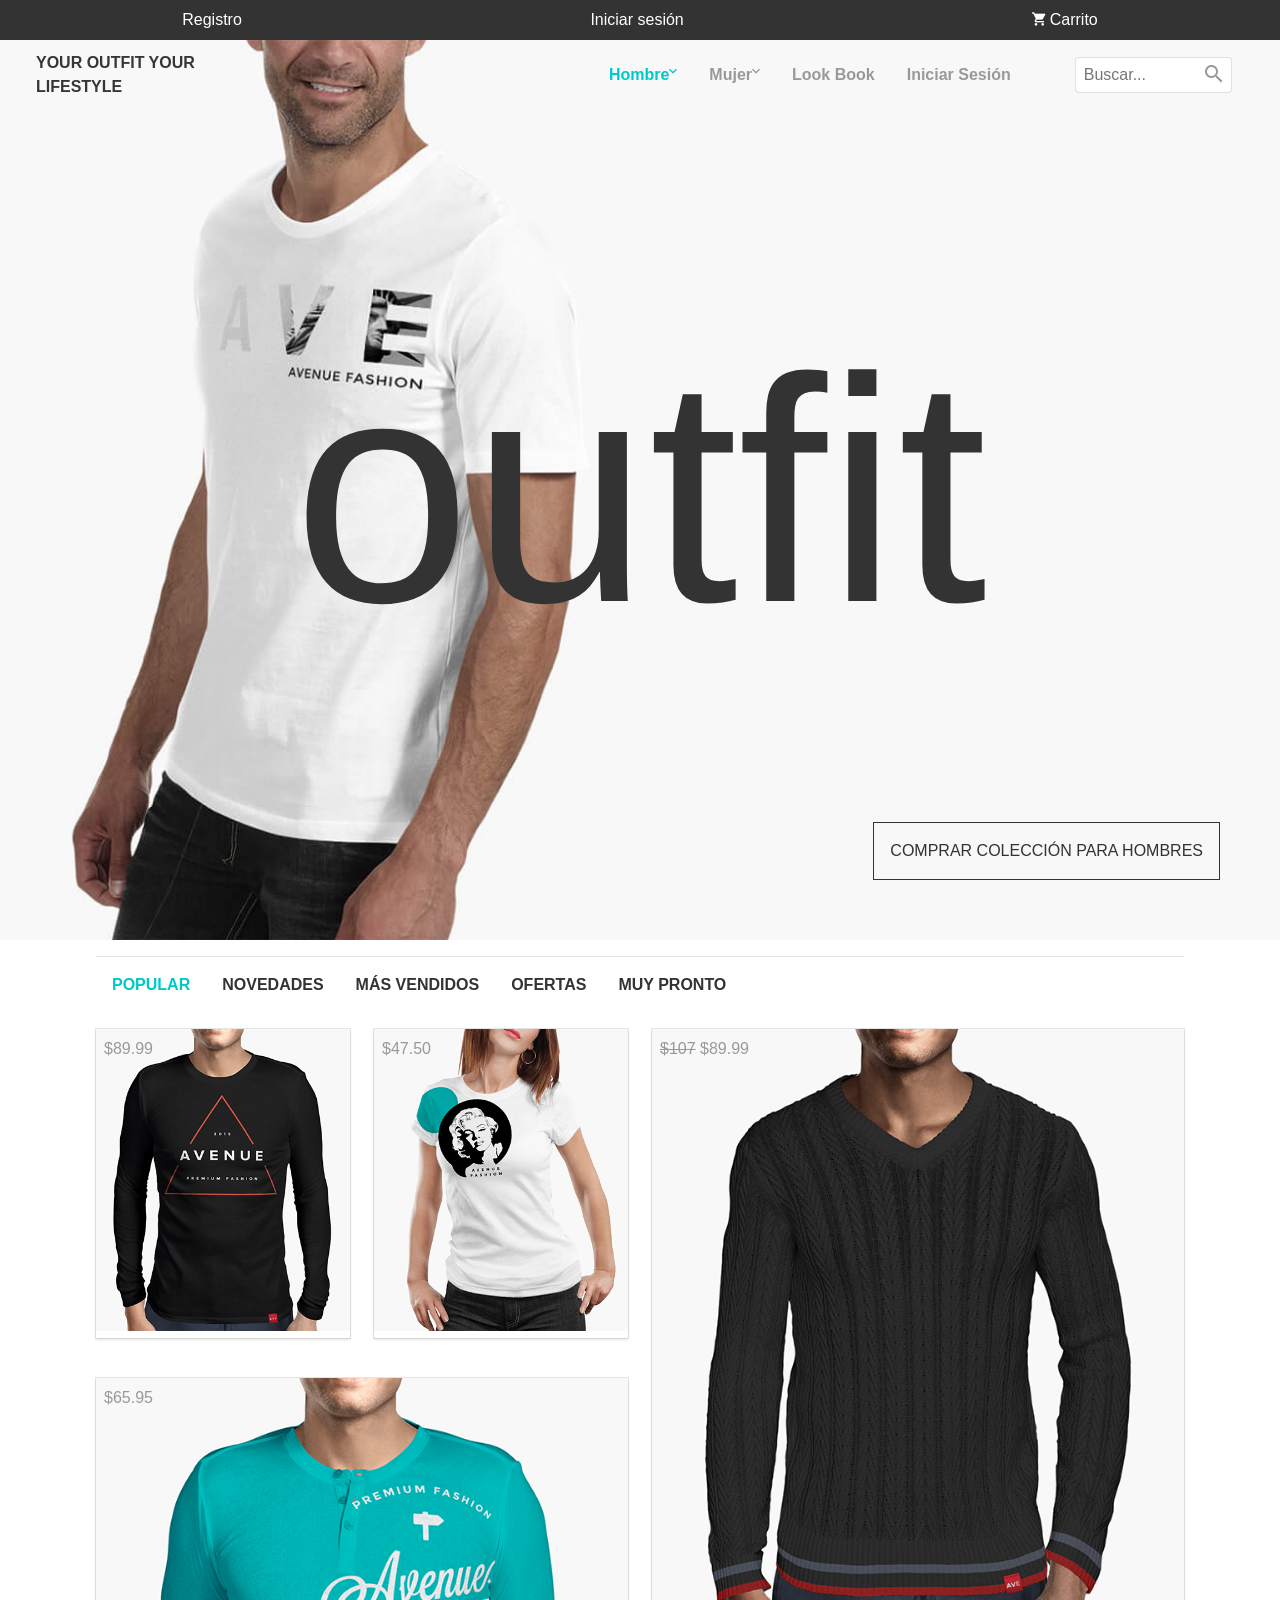
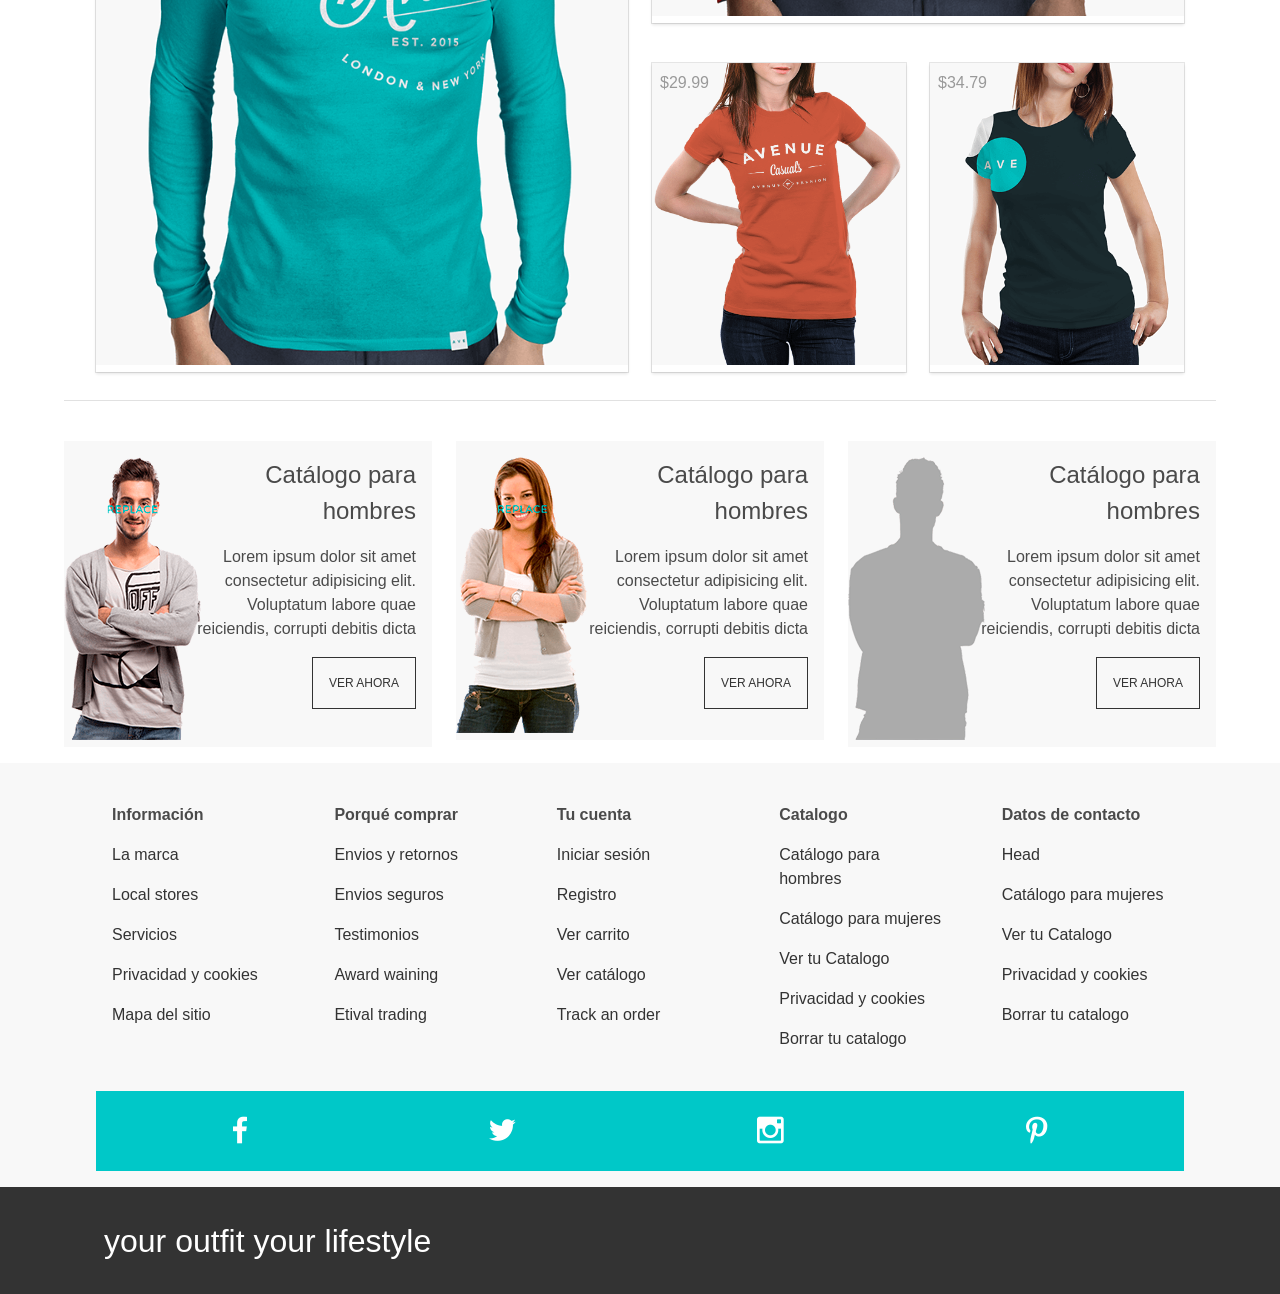
<file: shirtStore-master/index.html>
<!DOCTYPE html>
<html lang="en">

<head>
    <meta charset="UTF-8">
    <meta name="viewport" content="width=device-width, initial-scale=1.0">
    <meta http-equiv="X-UA-Compatible" content="ie=edge">
    <link rel="stylesheet" href="css/bulma.min.css">
    <link rel="stylesheet" href="css/material-design-iconic-font.css">
    <link rel="stylesheet" href="css/styles.css">
    <title>Document</title>
</head>

<body>
    <!-- Barra de nyour outfit your lifestylegación -->
    <header>
        <nav class="navbar-top">
            <ul class="navbar-top-ul">
                <li class="navbar-top-item">
                    <a href="login.html" class="navbar-top-links">Registro</a>
                </li>
                <li class="navbar-top-item">
                    <a href="login.html" class="navbar-top-links">Iniciar sesión</a>
                </li>
                <li class="navbar-top-item">
                    <a href="#" class="navbar-top-links">
                        <i class="zmdi zmdi-shopping-cart"></i> Carrito
                        <!-- <i class="zmdi zmdi-chevron-down"></i> -->
                    </a>
                </li>
            </ul>
        </nav>
        <nav class="navbar">
            <header class="nabvar-mobile is-size-5-mobile">
                <a class="navbar-mobile-link has-text-white" href="#" id="btn-mobile"><i class="zmdi zmdi-menu"></i></a>
                <a class="navbar-mobile-link has-text-white" href="index.html">your outfit your lifestyle</a>
                <a class="navbar-mobile-link has-text-white" href="#"><i class="zmdi zmdi-shopping-cart"></i> Vacio</a>
            </header>
            <nav class="nav-menu" id="mySidenav">
                <form class="form-group " action="#">
                    <div class="form-group-container">
                        <span class="form-group-icon"><i class="zmdi zmdi-search"></i></span>
                        <input type="text" class="form-group-input" placeholder="Buscar...">
                    </div>
                </form>

                <a class="is-hidden-mobile brand is-uppercase has-text-weight-bold has-text-dark" href="index.html">your outfit your lifestyle</a>
                <ul class="nav-menu-ul">
                    <li class="nav-menu-item" id="men">
                        <a class="nav-menu-link link-submenu active" href="#">Hombre <i
                                class="zmdi zmdi-chevron-down"></i></a>
                        <div class="container-sub-menu">
                            <ul class="sub-menu-ul">
                                <li class="nav-menu-item ">
                                    <a class="nav-menu-link" href="#">
                                        <strong>Casual</strong>
                                        <i class="zmdi zmdi-chevron-down "></i>
                                    </a>
                                    <ul class="sub-menu-ul">
                                        <li class="nav-menu-item"><a class="nav-menu-link" href="#">Chaquetas</a></li>
                                        <li class="nav-menu-item"><a class="nav-menu-link" href="#">Camisas Polo</a>
                                        </li>
                                        <li class="nav-menu-item"><a class="nav-menu-link" href="#">Pantalones</a></li>
                                        <li class="nav-menu-item"><a class="nav-menu-link" href="#">Camisetas</a></li>
                                    </ul>
                                </li>
                            </ul>
                            <ul class="sub-menu-ul">
                                <li class="nav-menu-item"><a class="nav-menu-link" href="#">
                                        <strong>Formal</strong>
                                        <i class="zmdi zmdi-chevron-down "></i>
                                    </a>
                                    <ul class="sub-menu-ul">
                                        <li class="nav-menu-item"><a class="nav-menu-link" href="#">Chaquetas</a></li>
                                        <li class="nav-menu-item"><a class="nav-menu-link" href="#">Camisetas</a></li>
                                        <li class="nav-menu-item"><a class="nav-menu-link" href="#">Trajes</a></li>
                                        <li class="nav-menu-item"><a class="nav-menu-link" href="#">Pantalones</a></li>
                                    </ul>
                                </li>
                            </ul>
                            <div class="ads is-hidden-touch">
                                <h1 class="ads-h1">Ofertas de Verano</h1>
                                <h2 class="ads-h2">Desde el 50% de descuento</h2>
                            </div>
                        </div>
                    </li>
                    <li class="nav-menu-item" id="women">
                        <a href="#" class="nav-menu-link link-submenu">Mujer <i class="zmdi zmdi-chevron-down"></i> </a>
                        <div class="container-sub-menu"> 

                            <ul class="sub-menu-ul">
                                <li class="nav-menu-item ">
                                    <a class="nav-menu-link" href="#">
                                        <strong>Casual</strong>
                                        <i class="zmdi zmdi-chevron-down "></i>
                                    </a>
                                    <ul class="sub-menu-ul">
                                        <li class="nav-menu-item"><a class="nav-menu-link" href="#">Chaquetas</a></li>
                                        <li class="nav-menu-item"><a class="nav-menu-link" href="#">Camisas Polo</a>
                                        </li>
                                        <li class="nav-menu-item"><a class="nav-menu-link" href="#">Pantalones</a></li>
                                        <li class="nav-menu-item"><a class="nav-menu-link" href="#">Camisetas</a></li>
                                    </ul>
                                </li>
                            </ul>
                            <ul class="sub-menu-ul">
                                <li class="nav-menu-item"><a class="nav-menu-link" href="#">
                                        <strong>Formal</strong>
                                        <i class="zmdi zmdi-chevron-down "></i>
                                    </a>
                                    <ul class="sub-menu-ul">
                                        <li class="nav-menu-item"><a class="nav-menu-link" href="#">Chaquetas</a></li>
                                        <li class="nav-menu-item"><a class="nav-menu-link" href="#">Camisetas</a></li>
                                        <li class="nav-menu-item"><a class="nav-menu-link" href="#">Trajes</a></li>
                                        <li class="nav-menu-item"><a class="nav-menu-link" href="#">Pantalones</a></li>
                                    </ul>
                                </li>
                            </ul>
                            <div class="ads is-hidden-touch">
                                <h1 class="ads-h1">Ofertas de Verano</h1>
                                <h2 class="ads-h2">Desde el 50% de descuento</h2>
                            </div>
                        </div> 
                    </li>
                    <li class="nav-menu-item"><a href="lookbook.html" class="nav-menu-link">Look Book</a></li>

                    <li class="nav-menu-item"><a href="login.html" class="nav-menu-link">Iniciar Sesión</a></li>
                </ul>
            </nav>
        </nav>
    </header>
    <!-- Banner -->
    <div class="banner banner-cover">
        <div class="banner-container ">
            <h2 class="title-cover"> outfit</h2>
            <a class="btn btn-default">Comprar colección para Hombres</a>
        </div>
    </div>

    <!-- Barra de nyour outfit your lifestylegacion secundaria -->
    <div class="container">
        <nav class="nav">
            <a class="nav-item active has-text-weight-semibold" href="#">Popular</a>
            <a class="nav-item has-text-weight-semibold" href="#">Novedades</a>
            <a class="nav-item has-text-weight-semibold" href="#">Más vendidos</a>
            <a class="nav-item has-text-weight-semibold" href="#">Ofertas</a>
            <a class="nav-item has-text-weight-semibold" href="#">Muy pronto</a>
        </nav>
    </div>
    <!-- Sección de fotografías -->
    <div class="container">
        <div class="columns is-multiline">
            <div class="column is-full-mobile">
                <div class="columns is-centered is-mobile is-multiline">
                    <!-- 1 Sección de fotografías -->
                    <div class="column is-half column-full">
                        <div class="card">
                            <span class="price">$89.99</span>
                            <img src="img/item-1.png" alt="">
                            <div class="card-info">
                                <h4 class="has-text-black has-text-centered has-text-weight-bold"> Women's Burnt Orenge
                                    Casual TEE $89.99 </h4>
                                <p class="has-text-centered">Classic casual t-shirt for women on the move.
                                    100%
                                    cotton.</p>
                                <div class="card-buttons">
                                    <a href="#" class="btn btn--mini-rounded"><i
                                            class="zmdi zmdi-shopping-cart"></i></a>
                                    <a href="#" class="btn btn--mini-rounded"><i
                                            class="zmdi zmdi-favorite-outline"></i></a>
                                    <a href="producto.html" class="btn btn--mini-rounded"><i
                                            class="zmdi zmdi-eye"></i></a>
                                </div>
                            </div>
                        </div>
                    </div>
                    <div class="column column-full is-half">
                        <div class="card">
                            <span class="price">$47.50</span>
                            <img src="img/item-2.png" alt="">
                            <div class="card-info">
                                <h4 class="has-text-black has-text-centered has-text-weight-bold"> Women's Burnt Orenge
                                    Casual TEE $47.50 </h4>
                                <p class="has-text-centered">Classic casual t-shirt for women on the move.
                                    100%
                                    cotton.</p>
                                <div class="card-buttons">
                                    <a href="#" class="btn btn--mini-rounded"><i
                                            class="zmdi zmdi-shopping-cart"></i></a>
                                    <a href="#" class="btn btn--mini-rounded"><i
                                            class="zmdi zmdi-favorite-outline"></i></a>
                                    <a href="producto.html" class="btn btn--mini-rounded"><i
                                            class="zmdi zmdi-eye"></i></a>
                                </div>
                            </div>
                        </div>
                    </div>

                    <div class="column is-full">
                        <div class="card">
                            <span class="price">$65.95</span>
                            
                                <img src="img/item-3.png" alt="">
                            <div class="card-info">
                                <h4 class="has-text-black has-text-centered has-text-weight-bold"> Women's Burnt Orenge
                                    Casual TEE $65.95 </h4>
                                <p class="has-text-centered">Classic casual t-shirt for women on the move.
                                    100%
                                    cotton.</p>
                                <div class="card-buttons">
                                    <a href="#" class="btn btn--mini-rounded"><i
                                            class="zmdi zmdi-shopping-cart"></i></a>
                                    <a href="#" class="btn btn--mini-rounded"><i
                                            class="zmdi zmdi-favorite-outline"></i></a>
                                    <a href="producto.html" class="btn btn--mini-rounded"><i
                                            class="zmdi zmdi-eye"></i></a>
                                </div>
                            </div>
                        </div>
                    </div>
                </div>
            </div>
            <!-- Segunda sección de fotografías -->
            <div class="column is-half is-full-mobile">
                <div class="columns is-mobile is-multiline">
                    <div class="column is-full">
                        <div class="card">
                            <span class="price"><strike>$107</strike> $89.99</span>
                                <img src="img/item-4.png" alt="">
                            <div class="card-info">
                                <h4 class="has-text-black has-text-centered has-text-weight-bold"> Women's Burnt Orenge
                                    Casual TEE $89.99 </h4>
                                <p class="has-text-centered">Classic casual t-shirt for women on the move.
                                    100%
                                    cotton.</p>
                                <div class="card-buttons">
                                    <a href="#" class="btn btn--mini-rounded"><i
                                            class="zmdi zmdi-shopping-cart"></i></a>
                                    <a href="#" class="btn btn--mini-rounded"><i
                                            class="zmdi zmdi-favorite-outline"></i></a>
                                    <a href="producto.html" class="btn btn--mini-rounded"><i
                                            class="zmdi zmdi-eye"></i></a>
                                </div>
                            </div>
                        </div>
                    </div>
                    <div class="column column-full is-half">
                        <div class="card">
                            <span class="price">$29.99</span>
                            <img src="img/item-5.png" alt="">
                            <div class="card-info">
                                <h4 class="has-text-black has-text-centered has-text-weight-bold"> Women's Burnt Orenge
                                    Casual TEE $29.99 </h4>
                                <p class="has-text-centered">Classic casual t-shirt for women on the move.
                                    100%
                                    cotton.</p>
                                <div class="card-buttons">
                                    <a href="#" class="btn btn--mini-rounded"><i
                                            class="zmdi zmdi-shopping-cart"></i></a>
                                    <a href="#" class="btn btn--mini-rounded"><i
                                            class="zmdi zmdi-favorite-outline"></i></a>
                                    <a href="producto.html" class="btn btn--mini-rounded"><i
                                            class="zmdi zmdi-eye"></i></a>
                                </div>
                            </div>
                        </div>
                    </div>
                    <div class="column column-full is-half">
                        <div class="card">
                            <span class="price">$34.79</span>
                            <img src="img/item-6.png" alt="">
                            <div class="card-info">
                                <h4 class="has-text-black has-text-centered has-text-weight-bold"> Women's Burnt Orenge
                                    Casual TEE $34.79 </h4>
                                <p class="has-text-centered">Classic casual t-shirt for women on the move.
                                    100%
                                    cotton.</p>
                                <div class="card-buttons">
                                    <a href="#" class="btn btn--mini-rounded"><i
                                            class="zmdi zmdi-shopping-cart"></i></a>
                                    <a href="#" class="btn btn--mini-rounded"><i
                                            class="zmdi zmdi-favorite-outline"></i></a>
                                    <a href="producto.html" class="btn btn--mini-rounded"><i
                                            class="zmdi zmdi-eye"></i></a>
                                </div>
                            </div>
                        </div>
                    </div>
                </div>
            </div>
        </div>
    </div>
    <div class="container container-full">
    <div class="columns is-centered is-multiline">
        <div class="column is-full">
            <div class="separator"></div>
        </div>
        <div class="column is-half-tablet is-one-third-desktop column-half">
            <div class="card card-second">
                <img class="card-second-image" src="img/lookbook-men.png" alt="">
                <div class="card-second-body --text-right">
                    <h1 class="has-text-right is-size-4 has-text-weight-semibold-bold">Catálogo para hombres</h1>
                    <p class="has-text-right">Lorem ipsum dolor sit amet consectetur adipisicing elit.
                        Voluptatum labore quae reiciendis, corrupti debitis dicta
                    </p>
                    <div>
                        <a href="#" class="btn btn-default is-size-7">Ver ahora</a>
                    </div>
                    </p>
                    
                    
                </div>
            </div>
        </div>
        <div class="column is-half-tablet is-one-third-desktop column-half">
            <div class="card card-second">
                <img class="card-second-image" src="img/lookbook-women.png" alt="">
                <div class="card-second-body --text-right">
                    <h1 class="has-text-right is-size-4 has-text-weight-semibold-bold">Catálogo para hombres</h1>
                    <p class="has-text-right">Lorem ipsum dolor sit amet consectetur adipisicing elit.
                        Voluptatum labore quae reiciendis, corrupti debitis dicta
                    </p>
                    <div>
                        <a href="#" class="btn btn-default is-size-7">Ver ahora</a>
                    </div>
                </div>
            </div>

        </div>
        <div class="column is-half-tablet is-one-third-desktop">
            <div class="card card-second">
                <img class="card-second-image" src="img/lookbook-you.png" alt="">
                <div class="card-second-body --text-right">
                    <h1 class="has-text-right is-size-4 has-text-weight-semibold-bold">Catálogo para hombres</h1>
                    <p class="has-text-right">Lorem ipsum dolor sit amet consectetur adipisicing elit.
                        Voluptatum labore quae reiciendis, corrupti debitis dicta
                    </p>
                    <div>
                        <a href="#" class="btn btn-default is-size-7">Ver ahora</a>
                    </div>
                </div>
            </div>
        </div>
    </div>
</div>
<footer class="footer">
        <div class="container">
            <div class="columns is-multiline">
                <div class="column">
                    <ul class="footer-ul">
                        <li class="footer-item">
                            <h3 class="has-text-weight-bold">Información</h3>
                        </li>
                        <li class="footer-item"><a class="footer-link" href="#">La marca</a></li>
                        <li class="footer-item"><a class="footer-link" href="#">Local stores</a></li>
                        <li class="footer-item"><a class="footer-link" href="#">Servicios </a></li>
                        <li class="footer-item"><a class="footer-link" href="#">Privacidad y cookies</a></li>
                        <li class="footer-item"><a class="footer-link" href="#">Mapa del sitio</a></li>
                    </ul>
                </div>

                <div class="column">
                    <ul class="footer-ul">
                        <li class="footer-item">
                            <h3 class="has-text-weight-bold">Porqué comprar</h3>
                        </li>
                        <li class="footer-item"><a class="footer-link" href="#">Envios y retornos</a></li>
                        <li class="footer-item"><a class="footer-link" href="#">Envios seguros</a></li>
                        <li class="footer-item"><a class="footer-link" href="#">Testimonios </a></li>
                        <li class="footer-item"><a class="footer-link" href="#">Award waining</a></li>
                        <li class="footer-item"><a class="footer-link" href="#">Etival trading</a></li>
                    </ul>
                </div>
                <div class="column">
                    <ul class="footer-ul">
                        <li class="footer-item">
                            <h3 class="has-text-weight-bold">Tu cuenta</h3>
                        </li>
                        <li class="footer-item"><a class="footer-link" href="#">Iniciar sesión</a></li>
                        <li class="footer-item"><a class="footer-link" href="#">Registro</a></li>
                        <li class="footer-item"><a class="footer-link" href="#">Ver carrito </a></li>
                        <li class="footer-item"><a class="footer-link" href="#">Ver catálogo</a></li>
                        <li class="footer-item"><a class="footer-link" href="#">Track an order</a></li>
                    </ul>
                </div>
                <div class="column">
                    <ul class="footer-ul">
                        <li class="footer-item">
                            <h3 class="has-text-weight-bold">Catalogo</h3>
                        </li>
                        <li class="footer-item"><a class="footer-link" href="#">Catálogo para hombres</a></li>
                        <li class="footer-item"><a class="footer-link" href="#">Catálogo para mujeres</a></li>
                        <li class="footer-item"><a class="footer-link" href="#">Ver tu Catalogo </a></li>
                        <li class="footer-item"><a class="footer-link" href="#">Privacidad y cookies</a></li>
                        <li class="footer-item"><a class="footer-link" href="#">Borrar tu catalogo</a></li>
                    </ul>
                </div>
                <div class="column">

                    <ul class="footer-ul">
                        <li class="footer-item">
                            <h3 class="has-text-weight-bold">Datos de contacto</h3>
                        </li>
                        <li class="footer-item"><a class="footer-link" href="#">Head</a></li>
                        <li class="footer-item"><a class="footer-link" href="#">Catálogo para mujeres</a></li>
                        <li class="footer-item"><a class="footer-link" href="#">Ver tu Catalogo </a></li>
                        <li class="footer-item"><a class="footer-link" href="#">Privacidad y cookies</a></li>
                        <li class="footer-item"><a class="footer-link" href="#">Borrar tu catalogo</a></li>
                    </ul>
                </div>
                <div class="column is-full">
                    <div class="footer-socials">
                        <a class="footer-solcials-link" href="#"><i class="zmdi zmdi-facebook"></i></a>
                        <a class="footer-solcials-link" href="#"><i class="zmdi zmdi-twitter"></i></a>
                        <a class="footer-solcials-link" href="#"><i class="zmdi zmdi-instagram"></i></a>
                        <a class="footer-solcials-link" href="#"><i class="zmdi zmdi-pinterest"></i></a>
                    </div>
                </div>
            </div>
        </div>
        <div class="footer-bar-top">
            <div class="container">
                <a class="footer-bar-top-links" href="#"><h1>your outfit your lifestyle</h1></a>
            </div>
        </div>
    </footer>
    <script src="js/main.js"></script>


</body>

</html>
</file>
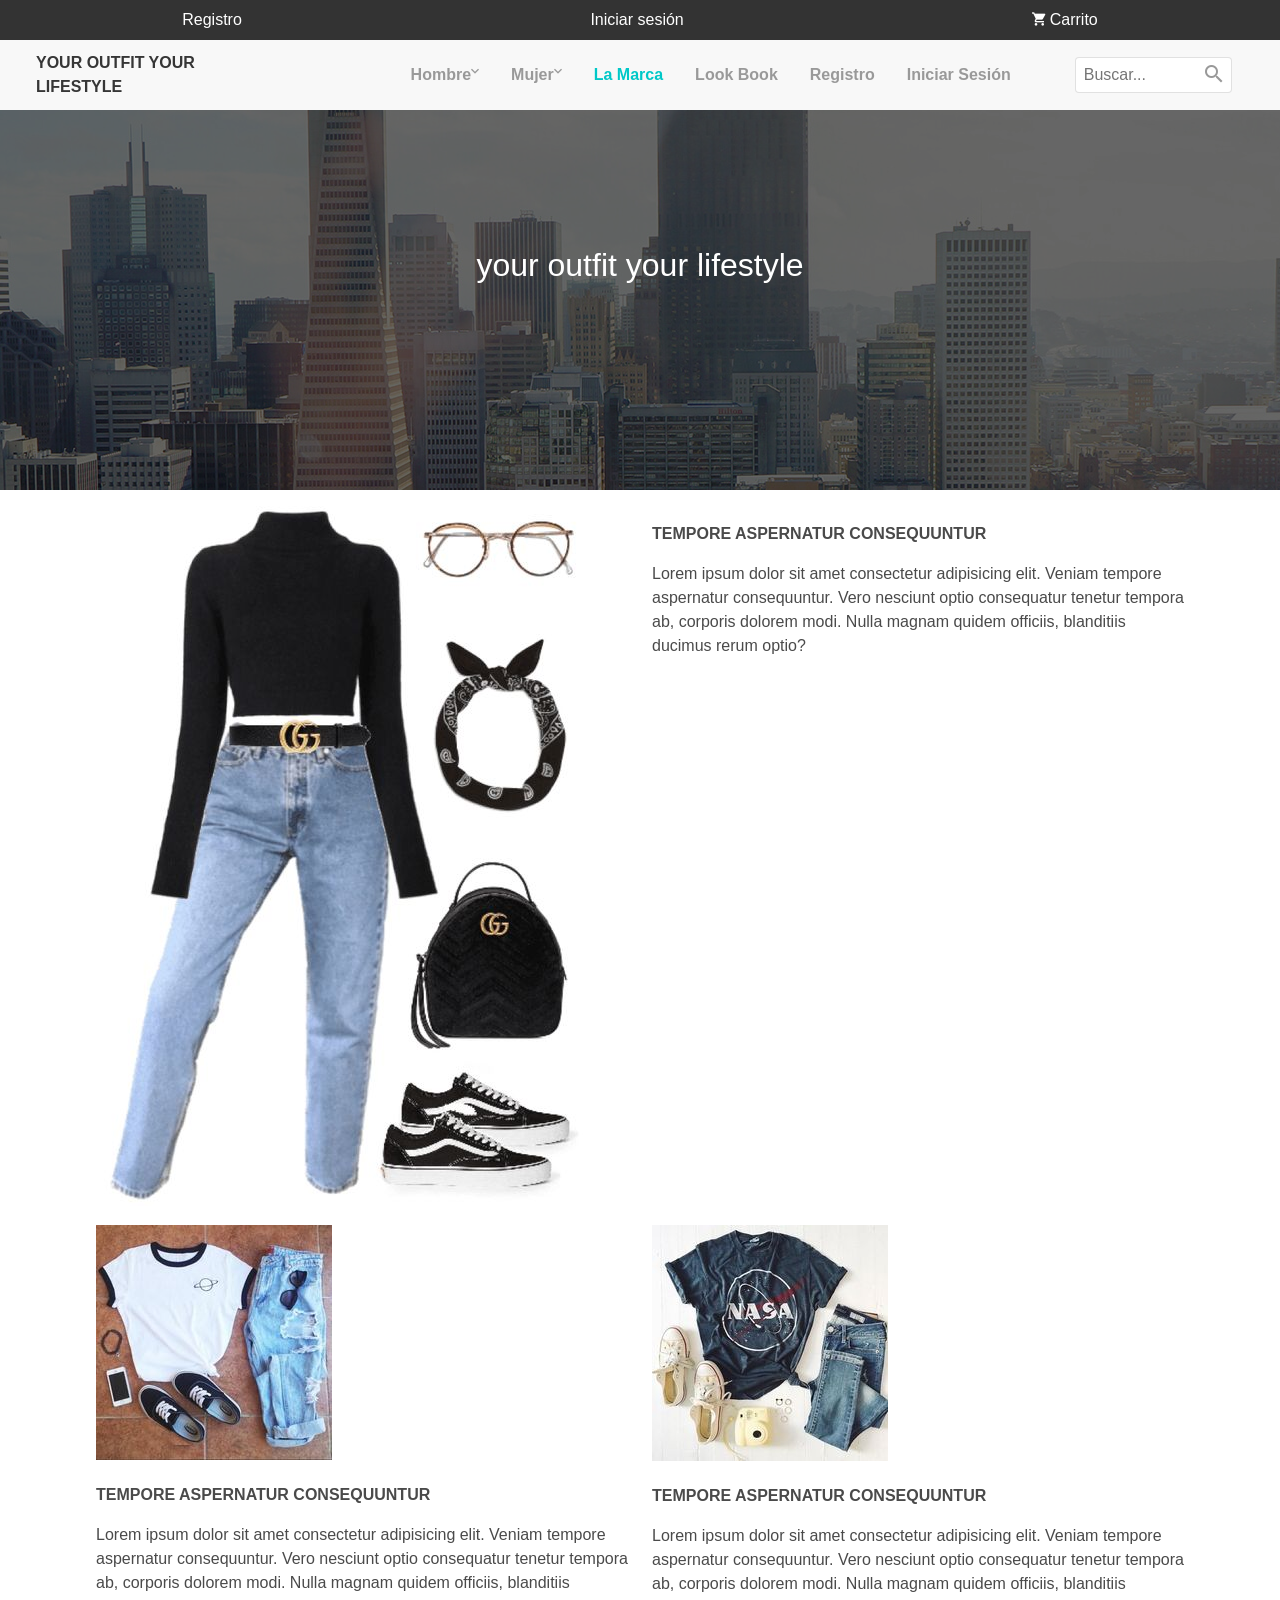
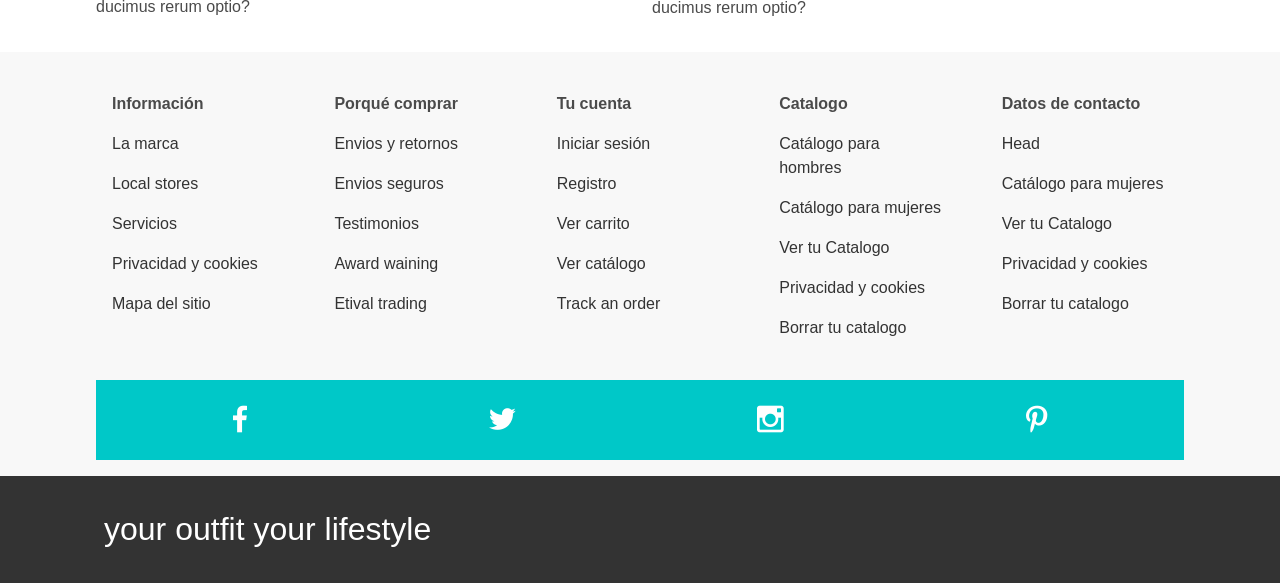
<file: shirtStore-master/brand.html>
<!DOCTYPE html>
<html lang="en">

<head>
    <meta charset="UTF-8">
    <meta name="viewport" content="width=device-width, initial-scale=1.0">
    <meta http-equiv="X-UA-Compatible" content="ie=edge">
    <link rel="stylesheet" href="css/bulma.min.css">
    <link rel="stylesheet" href="css/material-design-iconic-font.css">
    <link rel="stylesheet" href="css/styles.css">
    <title>Document</title>
</head>

<body>
    <!-- Barra de navegación -->
    <header>
        <nav class="navbar-top">
            <ul class="navbar-top-ul">
                <li class="navbar-top-item">
                    <a href="login.html" class="navbar-top-links">Registro</a>
                </li>
                <li class="navbar-top-item">
                    <a href="login.html" class="navbar-top-links">Iniciar sesión</a>
                </li>
                <li class="navbar-top-item">
                    <a href="#" class="navbar-top-links">
                        <i class="zmdi zmdi-shopping-cart"></i> Carrito
                        <!-- <i class="zmdi zmdi-chevron-down"></i> -->
                    </a>
                </li>
            </ul>
        </nav>
        <nav class="navbar">
            <header class="nabvar-mobile is-size-5-mobile">
                <a class="navbar-mobile-link has-text-white" href="#" id="btn-mobile"><i class="zmdi zmdi-menu"></i></a>
                <a class="navbar-mobile-link has-text-white" href="index.html">your outfit your lifestyle</a>
                <a class="navbar-mobile-link has-text-white" href="#"><i class="zmdi zmdi-shopping-cart"></i> Vacio</a>
            </header>
            <nav class="nav-menu --nav-dark-light" id="mySidenav">
                <form class="form-group " action="#">
                    <div class="form-group-container">
                        <span class="form-group-icon"><i class="zmdi zmdi-search"></i></span>
                        <input type="text" class="form-group-input" placeholder="Buscar...">
                    </div>
                </form>

                <a class="is-hidden-mobile brand is-uppercase has-text-weight-bold has-text-dark" href="index.html">your outfit your lifestyle</a>
                <ul class="nav-menu-ul">
                    <li class="nav-menu-item" id="men">
                        <a class="nav-menu-link link-submenu" href="#">Hombre <i
                                class="zmdi zmdi-chevron-down"></i></a>
                        <div class="container-sub-menu">
                            <ul class="sub-menu-ul">
                                <li class="nav-menu-item ">
                                    <a class="nav-menu-link" href="#">
                                        <strong>Casual</strong>
                                        <i class="zmdi zmdi-chevron-down "></i>
                                    </a>
                                    <ul class="sub-menu-ul">
                                        <li class="nav-menu-item"><a class="nav-menu-link" href="#">Chaquetas</a></li>
                                        <li class="nav-menu-item"><a class="nav-menu-link" href="#">Camisas Polo</a>
                                        </li>
                                        <li class="nav-menu-item"><a class="nav-menu-link" href="#">Pantalones</a></li>
                                        <li class="nav-menu-item"><a class="nav-menu-link" href="#">Camisetas</a></li>
                                    </ul>
                                </li>
                            </ul>
                            <ul class="sub-menu-ul">
                                <li class="nav-menu-item"><a class="nav-menu-link" href="#">
                                        <strong>Formal</strong>
                                        <i class="zmdi zmdi-chevron-down "></i>
                                    </a>
                                    <ul class="sub-menu-ul">
                                        <li class="nav-menu-item"><a class="nav-menu-link" href="#">Chaquetas</a></li>
                                        <li class="nav-menu-item"><a class="nav-menu-link" href="#">Camisetas</a></li>
                                        <li class="nav-menu-item"><a class="nav-menu-link" href="#">Trajes</a></li>
                                        <li class="nav-menu-item"><a class="nav-menu-link" href="#">Pantalones</a></li>
                                    </ul>
                                </li>
                            </ul>
                            <div class="ads is-hidden-touch">
                                <h1 class="ads-h1">Ofertas de Verano</h1>
                                <h2 class="ads-h2">Desde el 50% de descuento</h2>
                            </div>
                        </div>
                    </li>
                    <li class="nav-menu-item" id="women">
                        <a href="#" class="nav-menu-link link-submenu">Mujer <i class="zmdi zmdi-chevron-down"></i> </a>
                        <div class="container-sub-menu">

                            <ul class="sub-menu-ul">
                                <li class="nav-menu-item ">
                                    <a class="nav-menu-link" href="#">
                                        <strong>Casual</strong>
                                        <i class="zmdi zmdi-chevron-down "></i>
                                    </a>
                                    <ul class="sub-menu-ul">
                                        <li class="nav-menu-item"><a class="nav-menu-link" href="#">Chaquetas</a></li>
                                        <li class="nav-menu-item"><a class="nav-menu-link" href="#">Camisas Polo</a>
                                        </li>
                                        <li class="nav-menu-item"><a class="nav-menu-link" href="#">Pantalones</a></li>
                                        <li class="nav-menu-item"><a class="nav-menu-link" href="#">Camisetas</a></li>
                                    </ul>
                                </li>
                            </ul>
                            <ul class="sub-menu-ul">
                                <li class="nav-menu-item"><a class="nav-menu-link" href="#">
                                        <strong>Formal</strong>
                                        <i class="zmdi zmdi-chevron-down "></i>
                                    </a>
                                    <ul class="sub-menu-ul">
                                        <li class="nav-menu-item"><a class="nav-menu-link" href="#">Chaquetas</a></li>
                                        <li class="nav-menu-item"><a class="nav-menu-link" href="#">Camisetas</a></li>
                                        <li class="nav-menu-item"><a class="nav-menu-link" href="#">Trajes</a></li>
                                        <li class="nav-menu-item"><a class="nav-menu-link" href="#">Pantalones</a></li>
                                    </ul>
                                </li>
                            </ul>
                            <div class="ads is-hidden-touch">
                                <h1 class="ads-h1">Ofertas de Verano</h1>
                                <h2 class="ads-h2">Desde el 50% de descuento</h2>
                            </div>
                        </div>
                    </li>
                    <li class="nav-menu-item"><a href="brand.html" class="nav-menu-link active">La Marca</a></li>
                    <li class="nav-menu-item"><a href="lookbook.html" class="nav-menu-link">Look Book</a></li>
                    <li class="nav-menu-item"><a href="login.html" class="nav-menu-link">Registro</a></li>
                    <li class="nav-menu-item"><a href="login.html" class="nav-menu-link">Iniciar Sesión</a></li>
                </ul>
            </nav>
        </nav>
    </header>
    <!-- Banner -->
    <div class="banner banner-second">
        <div class="banner-container ">
            <h1>your outfit your lifestyle</h1>
        </div>
    </div>
    <div class="container">
        <div class="columns">
            <div class="column is-half">
                <img src="img/img-brand-1.jpg" alt="">
            </div>
            <div class="column is-half">
                <h3 class="has-text-weight-bold">TEMPORE ASPERNATUR CONSEQUUNTUR</h3>
                <p>Lorem ipsum dolor sit amet consectetur adipisicing elit. Veniam tempore aspernatur consequuntur. Vero
                    nesciunt optio consequatur tenetur tempora ab, corporis dolorem modi. Nulla magnam quidem officiis,
                    blanditiis ducimus rerum optio?</p>
            </div>
        </div>
    </div>
    <div class="container">
        <div class="columns">
            <div class="column is-half">
                <img src="img/img-brand-3.jpg">
                <h3 class="has-text-weight-bold">TEMPORE ASPERNATUR CONSEQUUNTUR</h3>
                <p>Lorem ipsum dolor sit amet consectetur adipisicing elit. Veniam tempore aspernatur consequuntur.
                    Vero nesciunt optio consequatur tenetur tempora ab, corporis dolorem modi. Nulla magnam quidem
                    officiis, blanditiis ducimus rerum optio?</p>
            </div>
            <div class="column is-half">

                <img src="img/img-brand-2.jpg">
                <h3 class="has-text-weight-bold">TEMPORE ASPERNATUR CONSEQUUNTUR</h3>
                <p>Lorem ipsum dolor sit amet consectetur adipisicing elit. Veniam tempore aspernatur
                    consequuntur.
                    Vero nesciunt optio consequatur tenetur tempora ab, corporis dolorem modi. Nulla magnam
                    quidem
                    officiis, blanditiis ducimus rerum optio?</p>
            </div>
        </div>
    </div>



    <footer class="footer">
        <div class="container">
            <div class="columns is-multiline">
                <div class="column">
                    <ul class="footer-ul">
                        <li class="footer-item">
                            <h3 class="has-text-weight-bold">Información</h3>
                        </li>
                        <li class="footer-item"><a class="footer-link" href="#">La marca</a></li>
                        <li class="footer-item"><a class="footer-link" href="#">Local stores</a></li>
                        <li class="footer-item"><a class="footer-link" href="#">Servicios </a></li>
                        <li class="footer-item"><a class="footer-link" href="#">Privacidad y cookies</a></li>
                        <li class="footer-item"><a class="footer-link" href="#">Mapa del sitio</a></li>
                    </ul>
                </div>

                <div class="column">
                    <ul class="footer-ul">
                        <li class="footer-item">
                            <h3 class="has-text-weight-bold">Porqué comprar</h3>
                        </li>
                        <li class="footer-item"><a class="footer-link" href="#">Envios y retornos</a></li>
                        <li class="footer-item"><a class="footer-link" href="#">Envios seguros</a></li>
                        <li class="footer-item"><a class="footer-link" href="#">Testimonios </a></li>
                        <li class="footer-item"><a class="footer-link" href="#">Award waining</a></li>
                        <li class="footer-item"><a class="footer-link" href="#">Etival trading</a></li>
                    </ul>
                </div>
                <div class="column">
                    <ul class="footer-ul">
                        <li class="footer-item">
                            <h3 class="has-text-weight-bold">Tu cuenta</h3>
                        </li>
                        <li class="footer-item"><a class="footer-link" href="#">Iniciar sesión</a></li>
                        <li class="footer-item"><a class="footer-link" href="#">Registro</a></li>
                        <li class="footer-item"><a class="footer-link" href="#">Ver carrito </a></li>
                        <li class="footer-item"><a class="footer-link" href="#">Ver catálogo</a></li>
                        <li class="footer-item"><a class="footer-link" href="#">Track an order</a></li>
                    </ul>
                </div>
                <div class="column">
                    <ul class="footer-ul">
                        <li class="footer-item">
                            <h3 class="has-text-weight-bold">Catalogo</h3>
                        </li>
                        <li class="footer-item"><a class="footer-link" href="#">Catálogo para hombres</a></li>
                        <li class="footer-item"><a class="footer-link" href="#">Catálogo para mujeres</a></li>
                        <li class="footer-item"><a class="footer-link" href="#">Ver tu Catalogo </a></li>
                        <li class="footer-item"><a class="footer-link" href="#">Privacidad y cookies</a></li>
                        <li class="footer-item"><a class="footer-link" href="#">Borrar tu catalogo</a></li>
                    </ul>
                </div>
                <div class="column">

                    <ul class="footer-ul">
                        <li class="footer-item">
                            <h3 class="has-text-weight-bold">Datos de contacto</h3>
                        </li>
                        <li class="footer-item"><a class="footer-link" href="#">Head</a></li>
                        <li class="footer-item"><a class="footer-link" href="#">Catálogo para mujeres</a></li>
                        <li class="footer-item"><a class="footer-link" href="#">Ver tu Catalogo </a></li>
                        <li class="footer-item"><a class="footer-link" href="#">Privacidad y cookies</a></li>
                        <li class="footer-item"><a class="footer-link" href="#">Borrar tu catalogo</a></li>
                    </ul>
                </div>
                <div class="column is-full">
                    <div class="footer-socials">
                        <a class="footer-solcials-link" href="#"><i class="zmdi zmdi-facebook"></i></a>
                        <a class="footer-solcials-link" href="#"><i class="zmdi zmdi-twitter"></i></a>
                        <a class="footer-solcials-link" href="#"><i class="zmdi zmdi-instagram"></i></a>
                        <a class="footer-solcials-link" href="#"><i class="zmdi zmdi-pinterest"></i></a>
                    </div>
                </div>
            </div>
        </div>
        <div class="footer-bar-top">
            <div class="container">
                <a class="footer-bar-top-links" href="#"><h1>your outfit your lifestyle</h1></a>
            </div>
        </div>
    </footer>
    <script src="js/main.js"></script>


</body>

</html>
</file>
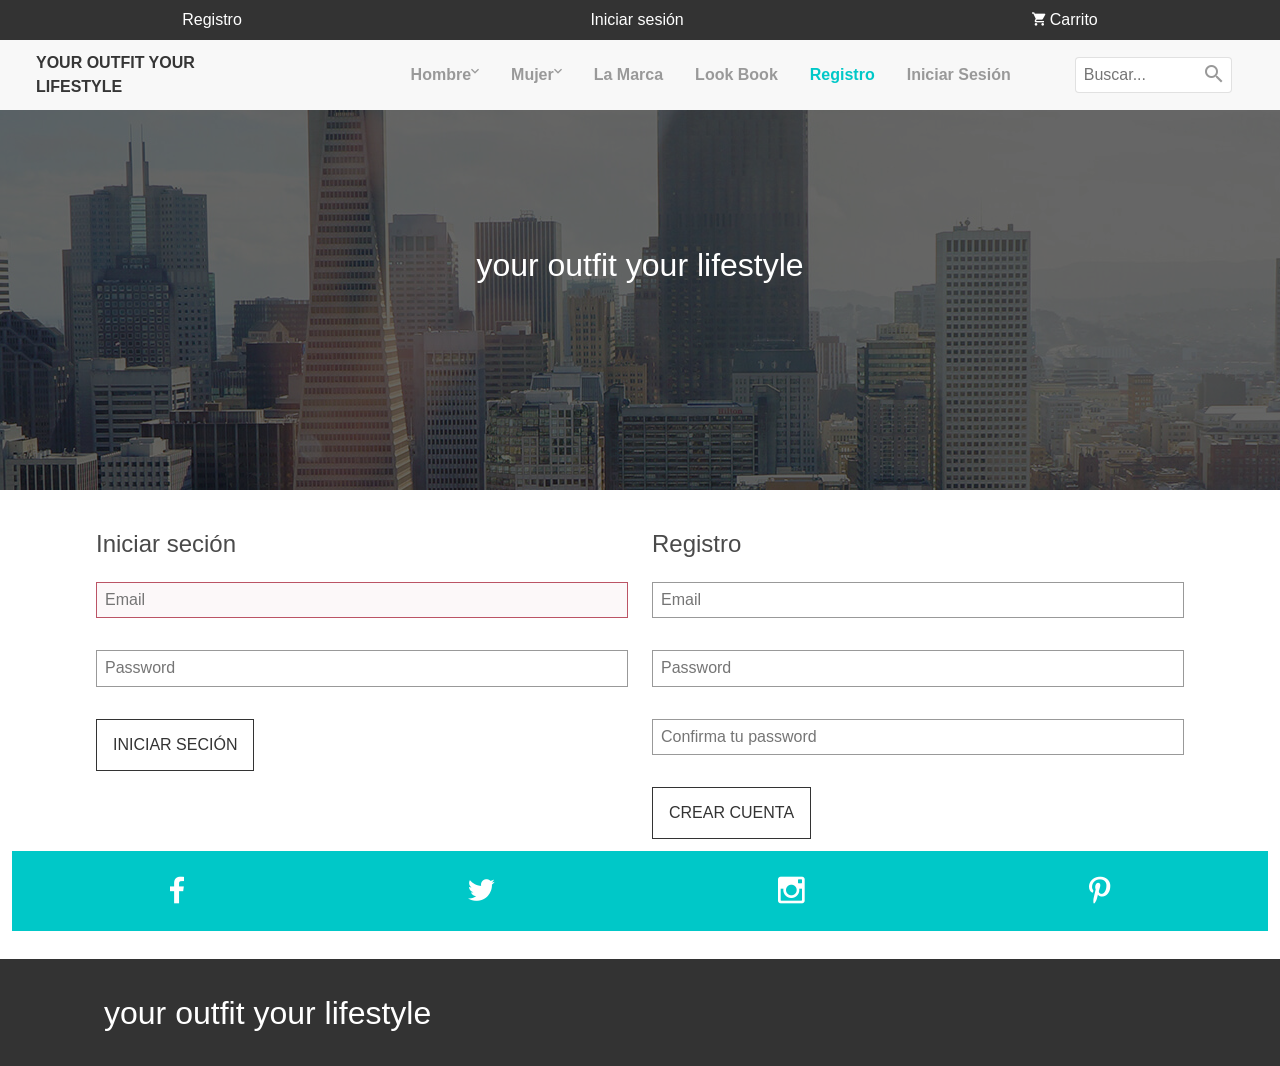
<file: shirtStore-master/login.html>
<!DOCTYPE html>
<html lang="en">

<head>
    <meta charset="UTF-8">
    <meta name="viewport" content="width=device-width, initial-scale=1.0">
    <meta http-equiv="X-UA-Compatible" content="ie=edge">
    <link rel="stylesheet" href="css/bulma.min.css">
    <link rel="stylesheet" href="css/material-design-iconic-font.css">
    <link rel="stylesheet" href="css/styles.css">
    <title>Document</title>
</head>

<body>
    <header>
        <nav class="navbar-top">
            <ul class="navbar-top-ul">
                <li class="navbar-top-item">
                    <a href="login.html" class="navbar-top-links">Registro</a>
                </li>
                <li class="navbar-top-item">
                    <a href="login.html" class="navbar-top-links">Iniciar sesión</a>
                </li>
                <li class="navbar-top-item">
                    <a href="#" class="navbar-top-links">
                        <i class="zmdi zmdi-shopping-cart"></i> Carrito
                        <!-- <i class="zmdi zmdi-chevron-down"></i> -->
                    </a>
                </li>
            </ul>
        </nav>
        <nav class="navbar">
            <header class="nabvar-mobile is-size-5-mobile">
                <a class="navbar-mobile-link has-text-white" href="#" id="btn-mobile"><i class="zmdi zmdi-menu"></i></a>
                <a class="navbar-mobile-link has-text-white" href="#">your outfit your lifestyle</a>
                <a class="navbar-mobile-link has-text-white" href="index.html"><i class="zmdi zmdi-shopping-cart"></i> Vacio</a>
            </header>
            <nav class="nav-menu --nav-dark-light" id="mySidenav">
                <form class="form-group " action="#">
                    <div class="form-group-container">
                        <span class="form-group-icon"><i class="zmdi zmdi-search"></i></span>
                        <input type="text" class="form-group-input" placeholder="Buscar...">
                    </div>
                </form>

                <a class="is-hidden-mobile brand is-uppercase has-text-weight-bold has-text-dark" href="index.html">your outfit your lifestyle</a>
                <ul class="nav-menu-ul">
                    <li class="nav-menu-item" id="men">
                        <a class="nav-menu-link link-submenu" href="#">Hombre <i
                                class="zmdi zmdi-chevron-down"></i></a>
                        <div class="container-sub-menu">
                            <ul class="sub-menu-ul">
                                <li class="nav-menu-item ">
                                    <a class="nav-menu-link" href="#">
                                        <strong>Casual</strong>
                                        <i class="zmdi zmdi-chevron-down "></i>
                                    </a>
                                    <ul class="sub-menu-ul">
                                        <li class="nav-menu-item"><a class="nav-menu-link" href="#">Chaquetas</a></li>
                                        <li class="nav-menu-item"><a class="nav-menu-link" href="#">Camisas Polo</a>
                                        </li>
                                        <li class="nav-menu-item"><a class="nav-menu-link" href="#">Pantalones</a></li>
                                        <li class="nav-menu-item"><a class="nav-menu-link" href="#">Camisetas</a></li>
                                    </ul>
                                </li>
                            </ul>
                            <ul class="sub-menu-ul">
                                <li class="nav-menu-item"><a class="nav-menu-link" href="#">
                                        <strong>Formal</strong>
                                        <i class="zmdi zmdi-chevron-down "></i>
                                    </a>
                                    <ul class="sub-menu-ul">
                                        <li class="nav-menu-item"><a class="nav-menu-link" href="#">Chaquetas</a></li>
                                        <li class="nav-menu-item"><a class="nav-menu-link" href="#">Camisetas</a></li>
                                        <li class="nav-menu-item"><a class="nav-menu-link" href="#">Trajes</a></li>
                                        <li class="nav-menu-item"><a class="nav-menu-link" href="#">Pantalones</a></li>
                                    </ul>
                                </li>
                            </ul>
                            <div class="ads is-hidden-touch">
                                <h1 class="ads-h1">Ofertas de Verano</h1>
                                <h2 class="ads-h2">Desde el 50% de descuento</h2>
                            </div>
                        </div>
                    </li>
                    <li class="nav-menu-item" id="women">
                        <a href="#" class="nav-menu-link link-submenu">Mujer <i class="zmdi zmdi-chevron-down"></i> </a>
                        <div class="container-sub-menu">

                            <ul class="sub-menu-ul">
                                <li class="nav-menu-item ">
                                    <a class="nav-menu-link" href="#">
                                        <strong>Casual</strong>
                                        <i class="zmdi zmdi-chevron-down "></i>
                                    </a>
                                    <ul class="sub-menu-ul">
                                        <li class="nav-menu-item"><a class="nav-menu-link" href="#">Chaquetas</a></li>
                                        <li class="nav-menu-item"><a class="nav-menu-link" href="#">Camisas Polo</a>
                                        </li>
                                        <li class="nav-menu-item"><a class="nav-menu-link" href="#">Pantalones</a></li>
                                        <li class="nav-menu-item"><a class="nav-menu-link" href="#">Camisetas</a></li>
                                    </ul>
                                </li>
                            </ul>
                            <ul class="sub-menu-ul">
                                <li class="nav-menu-item"><a class="nav-menu-link" href="#">
                                        <strong>Formal</strong>
                                        <i class="zmdi zmdi-chevron-down "></i>
                                    </a>
                                    <ul class="sub-menu-ul">
                                        <li class="nav-menu-item"><a class="nav-menu-link" href="#">Chaquetas</a></li>
                                        <li class="nav-menu-item"><a class="nav-menu-link" href="#">Camisetas</a></li>
                                        <li class="nav-menu-item"><a class="nav-menu-link" href="#">Trajes</a></li>
                                        <li class="nav-menu-item"><a class="nav-menu-link" href="#">Pantalones</a></li>
                                    </ul>
                                </li>
                            </ul>
                            <div class="ads is-hidden-touch">
                                <h1 class="ads-h1">Ofertas de Verano</h1>
                                <h2 class="ads-h2">Desde el 50% de descuento</h2>
                            </div>
                        </div>
                    </li>
                    <li class="nav-menu-item"><a href="brand.html" class="nav-menu-link">La Marca</a></li>
                    <li class="nav-menu-item"><a href="lookbook.html" class="nav-menu-link">Look Book</a></li>
                    <li class="nav-menu-item"><a href="login.html" class="nav-menu-link active">Registro</a></li>
                    <li class="nav-menu-item"><a href="login.html" class="nav-menu-link">Iniciar Sesión</a></li>
                </ul>
            </nav>
        </nav>
    </header>
    <!-- Banner -->
    <div class="banner banner-second">
        <div class="banner-container ">
            <h1>your outfit your lifestyle</h1>
           
        </div>
    </div>

    <div class="container">
        <div class="columns">
            <div class="column">
                <h2 class="is-size-4">Iniciar seción</h2>
                <form action="#" class="form-control">

                    <input type="email" placeholder="Email" class="form-control-field error">

                    <input type="password" placeholder="Password" class="form-control-field">

                    <button class="btn btn-default btn-primary">Iniciar seción</button>
                </form>
            </div>
            <div class="column">
                <h2 class="is-size-4">Registro</h2>
                <form action="#" class="form-control">
                    <input type="email" placeholder="Email" class="form-control-field">

                    <input type="password" placeholder="Password" class="form-control-field">

                    <input type="password" placeholder="Confirma tu password" class="form-control-field">
                        
                    <button class="btn btn-default btn-primary">Crear cuenta</button>
                </form>
            </div>
        </div>
    </div>

    <!-- footer 
    <footer class="footer">
        <div class="container">
            <div class="columns is-multiline">
                <div class="column">
                    <ul class="footer-ul">
                        <li class="footer-item">
                            <h3 class="has-text-weight-bold">Información</h3>
                        </li>
                        <li class="footer-item"><a class="footer-link" href="#">La marca</a></li>
                        <li class="footer-item"><a class="footer-link" href="#">Local stores</a></li>
                        <li class="footer-item"><a class="footer-link" href="#">Servicios </a></li>
                        <li class="footer-item"><a class="footer-link" href="#">Privacidad y cookies</a></li>
                        <li class="footer-item"><a class="footer-link" href="#">Mapa del sitio</a></li>
                    </ul>
                </div>

                <div class="column">
                    <ul class="footer-ul">
                        <li class="footer-item">
                            <h3 class="has-text-weight-bold">Porqué comprar</h3>
                        </li>
                        <li class="footer-item"><a class="footer-link" href="#">Envios y retornos</a></li>
                        <li class="footer-item"><a class="footer-link" href="#">Envios seguros</a></li>
                        <li class="footer-item"><a class="footer-link" href="#">Testimonios </a></li>
                        <li class="footer-item"><a class="footer-link" href="#">Award waining</a></li>
                        <li class="footer-item"><a class="footer-link" href="#">Etival trading</a></li>
                    </ul>
                </div>
                <div class="column">
                    <ul class="footer-ul">
                        <li class="footer-item">
                            <h3 class="has-text-weight-bold">Tu cuenta</h3>
                        </li>
                        <li class="footer-item"><a class="footer-link" href="#">Iniciar sesión</a></li>
                        <li class="footer-item"><a class="footer-link" href="#">Registro</a></li>
                        <li class="footer-item"><a class="footer-link" href="#">Ver carrito </a></li>
                        <li class="footer-item"><a class="footer-link" href="#">Ver catálogo</a></li>
                        <li class="footer-item"><a class="footer-link" href="#">Track an order</a></li>
                    </ul>
                </div>
                <div class="column">
                    <ul class="footer-ul">
                        <li class="footer-item">
                            <h3 class="has-text-weight-bold">Catalogo</h3>
                        </li>
                        <li class="footer-item"><a class="footer-link" href="#">Catálogo para hombres</a></li>
                        <li class="footer-item"><a class="footer-link" href="#">Catálogo para mujeres</a></li>
                        <li class="footer-item"><a class="footer-link" href="#">Ver tu Catalogo </a></li>
                        <li class="footer-item"><a class="footer-link" href="#">Privacidad y cookies</a></li>
                        <li class="footer-item"><a class="footer-link" href="#">Borrar tu catalogo</a></li>
                    </ul>
                </div>
                <div class="column">

                    <ul class="footer-ul">
                        <li class="footer-item">
                            <h3 class="has-text-weight-bold">Datos de contacto</h3>
                        </li>
                        <li class="footer-item"><a class="footer-link" href="#">Head</a></li>
                        <li class="footer-item"><a class="footer-link" href="#">Catálogo para mujeres</a></li>
                        <li class="footer-item"><a class="footer-link" href="#">Ver tu Catalogo </a></li>
                        <li class="footer-item"><a class="footer-link" href="#">Privacidad y cookies</a></li>
                        <li class="footer-item"><a class="footer-link" href="#">Borrar tu catalogo</a></li>
                    </ul>-->
                </div>
                <div class="column is-full">
                    <div class="footer-socials">
                        <a class="footer-solcials-link" href="#"><i class="zmdi zmdi-facebook"></i></a>
                        <a class="footer-solcials-link" href="#"><i class="zmdi zmdi-twitter"></i></a>
                        <a class="footer-solcials-link" href="#"><i class="zmdi zmdi-instagram"></i></a>
                        <a class="footer-solcials-link" href="#"><i class="zmdi zmdi-pinterest"></i></a>
                    </div>
                </div>
            </div>
        </div>

        <div class="footer-bar-top">
            <div class="container">
                <a class="footer-bar-top-links" href="#"><h1>your outfit your lifestyle</h1> </a>
            </div>
        </div>
    </footer>
    <script src="js/main.js"></script>


</body>

</html>
</file>
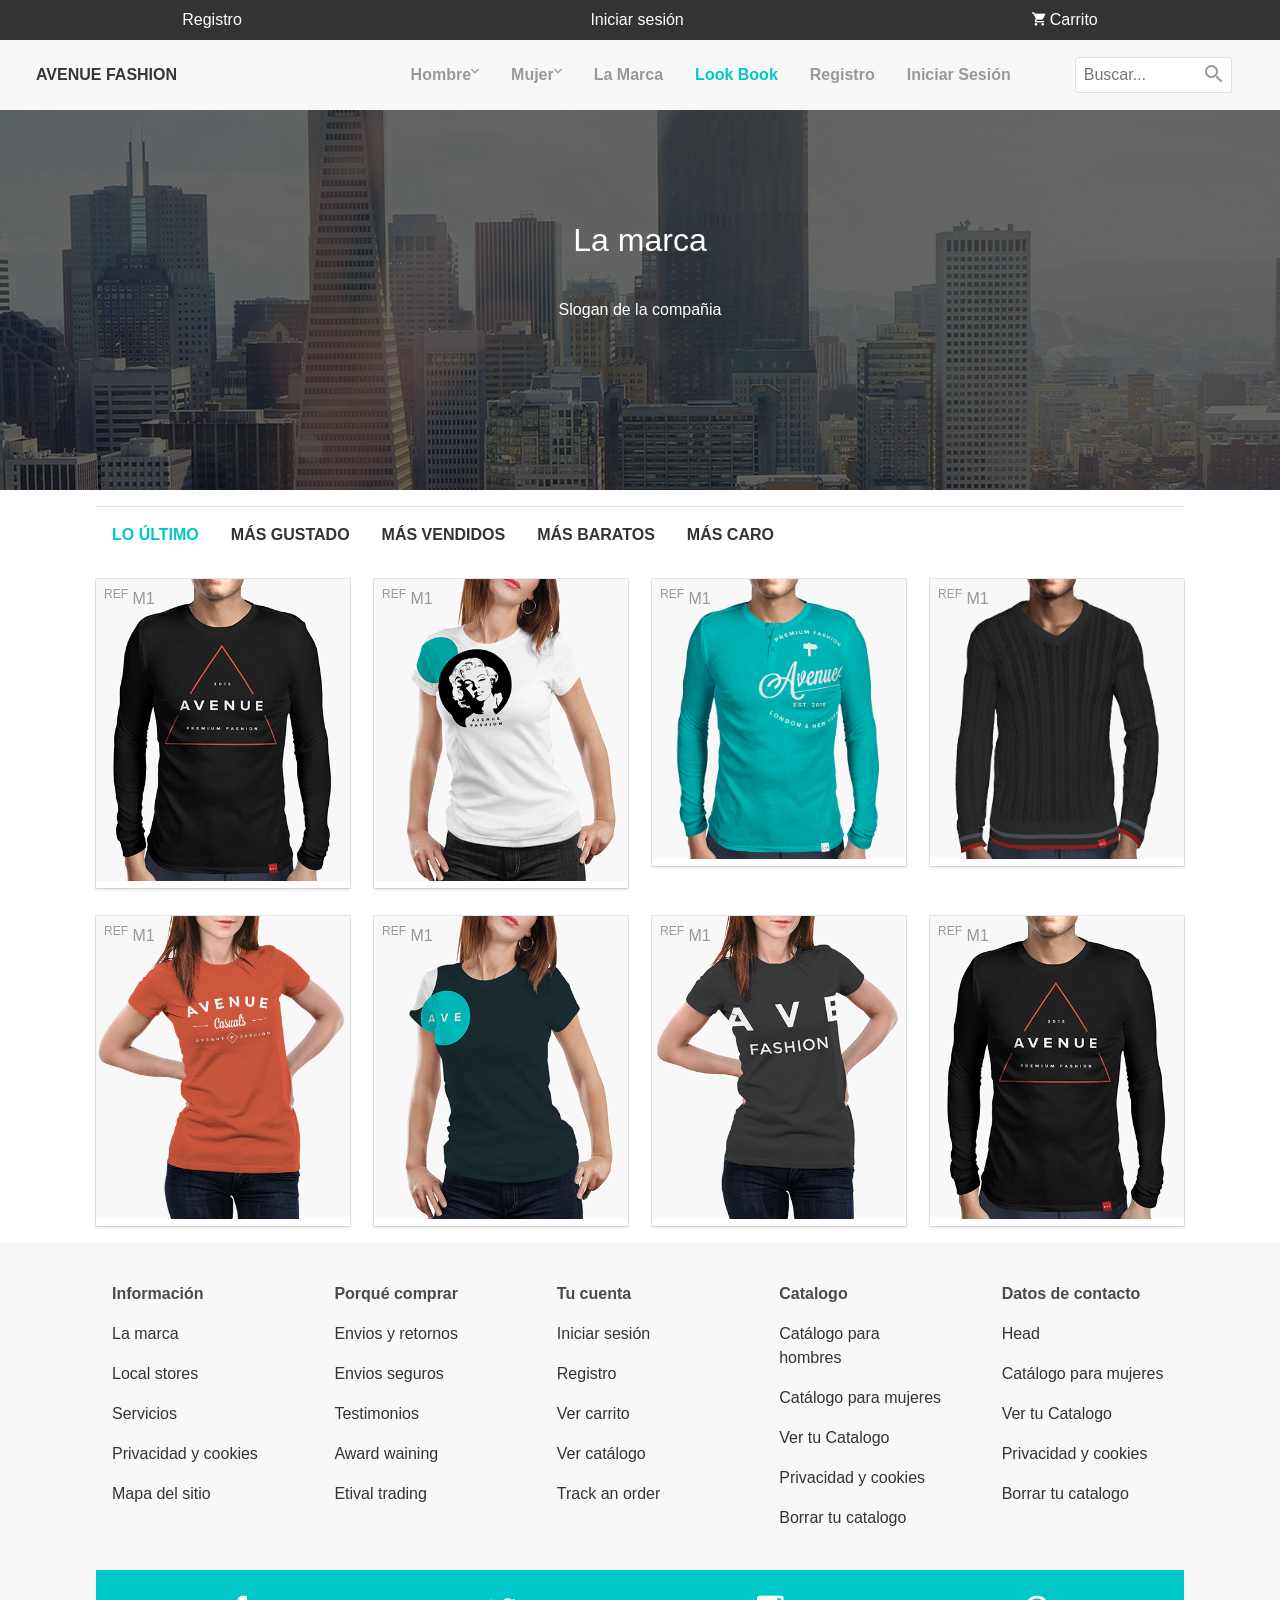
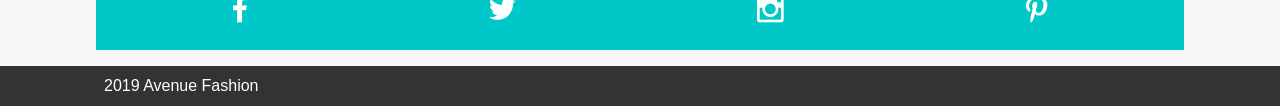
<file: shirtStore-master/lookbook.html>
<!DOCTYPE html>
<html lang="en">

<head>
    <meta charset="UTF-8">
    <meta name="viewport" content="width=device-width, initial-scale=1.0">
    <meta http-equiv="X-UA-Compatible" content="ie=edge">
    <link rel="stylesheet" href="css/bulma.min.css">
    <link rel="stylesheet" href="css/material-design-iconic-font.css">
    <link rel="stylesheet" href="css/styles.css">
    <title>Document</title>
</head>

<body>
    <!-- Barra de navegación -->
    <header>
        <nav class="navbar-top">
            <ul class="navbar-top-ul">
                <li class="navbar-top-item">
                    <a href="login.html" class="navbar-top-links">Registro</a>
                </li>
                <li class="navbar-top-item">
                    <a href="login.html" class="navbar-top-links">Iniciar sesión</a>
                </li>
                <li class="navbar-top-item">
                    <a href="#" class="navbar-top-links">
                        <i class="zmdi zmdi-shopping-cart"></i> Carrito
                        <!-- <i class="zmdi zmdi-chevron-down"></i> -->
                    </a>
                </li>
            </ul>
        </nav>
        <nav class="navbar">
            <header class="nabvar-mobile is-size-5-mobile">
                <a class="navbar-mobile-link has-text-white" href="#" id="btn-mobile"><i class="zmdi zmdi-menu"></i></a>
                <a class="navbar-mobile-link has-text-white" href="index.html">Avenue Fashion</a>
                <a class="navbar-mobile-link has-text-white" href="#"><i class="zmdi zmdi-shopping-cart"></i> Vacio</a>
            </header>
            <nav class="nav-menu --nav-dark-light" id="mySidenav">
                <form class="form-group " action="#">
                    <div class="form-group-container">
                        <span class="form-group-icon"><i class="zmdi zmdi-search"></i></span>
                        <input type="text" class="form-group-input" placeholder="Buscar...">
                    </div>
                </form>

                <a class="is-hidden-mobile brand is-uppercase has-text-weight-bold has-text-dark" href="index.html">Avenue
                    Fashion</a>
                <ul class="nav-menu-ul">
                    <li class="nav-menu-item" id="men">
                        <a class="nav-menu-link link-submenu" href="#">Hombre <i
                                class="zmdi zmdi-chevron-down"></i></a>
                        <div class="container-sub-menu">
                            <ul class="sub-menu-ul">
                                <li class="nav-menu-item ">
                                    <a class="nav-menu-link" href="#">
                                        <strong>Casual</strong>
                                        <i class="zmdi zmdi-chevron-down "></i>
                                    </a>
                                    <ul class="sub-menu-ul">
                                        <li class="nav-menu-item"><a class="nav-menu-link" href="#">Chaquetas</a></li>
                                        <li class="nav-menu-item"><a class="nav-menu-link" href="#">Camisas Polo</a>
                                        </li>
                                        <li class="nav-menu-item"><a class="nav-menu-link" href="#">Pantalones</a></li>
                                        <li class="nav-menu-item"><a class="nav-menu-link" href="#">Camisetas</a></li>
                                    </ul>
                                </li>
                            </ul>
                            <ul class="sub-menu-ul">
                                <li class="nav-menu-item"><a class="nav-menu-link" href="#">
                                        <strong>Formal</strong>
                                        <i class="zmdi zmdi-chevron-down "></i>
                                    </a>
                                    <ul class="sub-menu-ul">
                                        <li class="nav-menu-item"><a class="nav-menu-link" href="#">Chaquetas</a></li>
                                        <li class="nav-menu-item"><a class="nav-menu-link" href="#">Camisetas</a></li>
                                        <li class="nav-menu-item"><a class="nav-menu-link" href="#">Trajes</a></li>
                                        <li class="nav-menu-item"><a class="nav-menu-link" href="#">Pantalones</a></li>
                                    </ul>
                                </li>
                            </ul>
                            <div class="ads is-hidden-touch">
                                <h1 class="ads-h1">Ofertas de Verano</h1>
                                <h2 class="ads-h2">Desde el 50% de descuento</h2>
                            </div>
                        </div>
                    </li>
                    <li class="nav-menu-item" id="women">
                        <a href="#" class="nav-menu-link link-submenu">Mujer <i class="zmdi zmdi-chevron-down"></i> </a>
                        <div class="container-sub-menu">

                            <ul class="sub-menu-ul">
                                <li class="nav-menu-item ">
                                    <a class="nav-menu-link" href="#">
                                        <strong>Casual</strong>
                                        <i class="zmdi zmdi-chevron-down "></i>
                                    </a>
                                    <ul class="sub-menu-ul">
                                        <li class="nav-menu-item"><a class="nav-menu-link" href="#">Chaquetas</a></li>
                                        <li class="nav-menu-item"><a class="nav-menu-link" href="#">Camisas Polo</a>
                                        </li>
                                        <li class="nav-menu-item"><a class="nav-menu-link" href="#">Pantalones</a></li>
                                        <li class="nav-menu-item"><a class="nav-menu-link" href="#">Camisetas</a></li>
                                    </ul>
                                </li>
                            </ul>
                            <ul class="sub-menu-ul">
                                <li class="nav-menu-item"><a class="nav-menu-link" href="#">
                                        <strong>Formal</strong>
                                        <i class="zmdi zmdi-chevron-down "></i>
                                    </a>
                                    <ul class="sub-menu-ul">
                                        <li class="nav-menu-item"><a class="nav-menu-link" href="#">Chaquetas</a></li>
                                        <li class="nav-menu-item"><a class="nav-menu-link" href="#">Camisetas</a></li>
                                        <li class="nav-menu-item"><a class="nav-menu-link" href="#">Trajes</a></li>
                                        <li class="nav-menu-item"><a class="nav-menu-link" href="#">Pantalones</a></li>
                                    </ul>
                                </li>
                            </ul>
                            <div class="ads is-hidden-touch">
                                <h1 class="ads-h1">Ofertas de Verano</h1>
                                <h2 class="ads-h2">Desde el 50% de descuento</h2>
                            </div>
                        </div>
                    </li>
                    <li class="nav-menu-item"><a href="brand.html" class="nav-menu-link">La Marca</a></li>
                    <li class="nav-menu-item"><a href="lookbook.html" class="nav-menu-link active">Look Book</a></li>
                    <li class="nav-menu-item"><a href="login.html" class="nav-menu-link">Registro</a></li>
                    <li class="nav-menu-item"><a href="login.html" class="nav-menu-link">Iniciar Sesión</a></li>
                </ul>
            </nav>
        </nav>
    </header>
    <!-- Banner -->
    <div class="banner banner-second">
        <div class="banner-container ">
            <h1>La marca</h1>
            <h2>Slogan de la compañia</h2>
        </div>
    </div>

    <div class="container">
        <nav class="nav">
            <a class="nav-item --active" href="#">Lo último</a>
            <a class="nav-item" href="#">Más Gustado</a>
            <a class="nav-item" href="#">Más vendidos</a>
            <a class="nav-item" href="#">Más baratos</a>
            <a class="nav-item" href="#">Más caro</a>
        </nav>
    </div>
    <div class="container">
        <div class="columns is-mobile is-multiline">
            <div class="column is-half-mobile is-one-quarter-desktop">
                <div class="card ">
                    <span class="price"> <sup>REF</sup> M1</span>
                    <img src="img/item-1.png" alt="">
                    <div class="card-simple-options">
                        <a href="" class="btn btn--mini-rounded">
                            <i class="zmdi zmdi-favorite"></i>
                        </a>
                        <a href="" class="btn btn--mini-rounded">
                            <i class="zmdi zmdi-info"></i>
                        </a>

                    </div>
                </div>
            </div>
            <div class="column is-half-mobile is-one-quarter-desktop">
                <div class="card ">
                    <span class="price"> <sup>REF</sup> M1</span>
                    <img src="img/item-2.png" alt="">
                    <div class="card-simple-options">
                        <a href="" class="btn btn--mini-rounded">
                            <i class="zmdi zmdi-favorite"></i>
                        </a>
                        <a href="" class="btn btn--mini-rounded">
                            <i class="zmdi zmdi-info"></i>
                        </a>

                    </div>
                </div>
            </div>
            <div class="column is-half-mobile is-one-quarter-desktop">
                <div class="card ">
                    <span class="price"> <sup>REF</sup> M1</span>
                    <img src="img/item-3.png" alt="">
                    <div class="card-simple-options">
                        <a href="" class="btn btn--mini-rounded">
                            <i class="zmdi zmdi-favorite"></i>
                        </a>
                        <a href="" class="btn btn--mini-rounded">
                            <i class="zmdi zmdi-info"></i>
                        </a>

                    </div>
                </div>
            </div>
            <div class="column is-half-mobile is-one-quarter-desktop">
                <div class="card ">
                    <span class="price"> <sup>REF</sup> M1</span>
                    <img src="img/item-4.png" alt="">
                    <div class="card-simple-options">
                        <a href="" class="btn btn--mini-rounded">
                            <i class="zmdi zmdi-favorite"></i>
                        </a>
                        <a href="" class="btn btn--mini-rounded">
                            <i class="zmdi zmdi-info"></i>
                        </a>

                    </div>
                </div>
            </div>
        </div>
    </div>
    <div class="container">
        <div class="columns is-mobile is-multiline">
            <div class="column is-half-mobile is-one-quarter-desktop">
                <div class="card ">
                    <span class="price"> <sup>REF</sup> M1</span>
                    <img src="img/item-5.png" alt="">
                    <div class="card-simple-options">
                        <a href="" class="btn btn--mini-rounded">
                            <i class="zmdi zmdi-favorite"></i>
                        </a>
                        <a href="" class="btn btn--mini-rounded">
                            <i class="zmdi zmdi-info"></i>
                        </a>

                    </div>
                </div>
            </div>
            <div class="column is-half-mobile is-one-quarter-desktop">
                <div class="card ">
                    <span class="price"> <sup>REF</sup> M1</span>
                    <img src="img/item-6.png" alt="">
                    <div class="card-simple-options">
                        <a href="" class="btn btn--mini-rounded">
                            <i class="zmdi zmdi-favorite"></i>
                        </a>
                        <a href="" class="btn btn--mini-rounded">
                            <i class="zmdi zmdi-info"></i>
                        </a>

                    </div>
                </div>
            </div>
            <div class="column is-half-mobile is-one-quarter-desktop">
                <div class="card ">
                    <span class="price"> <sup>REF</sup> M1</span>
                    <img src="img/item-7.png" alt="">
                    <div class="card-simple-options">
                        <a href="" class="btn btn--mini-rounded">
                            <i class="zmdi zmdi-favorite"></i>
                        </a>
                        <a href="" class="btn btn--mini-rounded">
                            <i class="zmdi zmdi-info"></i>
                        </a>

                    </div>
                </div>
            </div>
            <div class="column is-half-mobile is-one-quarter-desktop">
                <div class="card ">
                    <span class="price"> <sup>REF</sup> M1</span>
                    <img src="img/item-1.png" alt="">
                    <div class="card-simple-options">
                        <a href="" class="btn btn--mini-rounded">
                            <i class="zmdi zmdi-favorite"></i>
                        </a>
                        <a href="" class="btn btn--mini-rounded">
                            <i class="zmdi zmdi-info"></i>
                        </a>

                    </div>
                </div>
            </div>
        </div>
    </div>
    <footer class="footer">
        <div class="container">
            <div class="columns is-multiline">
                <div class="column">
                    <ul class="footer-ul">
                        <li class="footer-item">
                            <h3 class="has-text-weight-bold">Información</h3>
                        </li>
                        <li class="footer-item"><a class="footer-link" href="#">La marca</a></li>
                        <li class="footer-item"><a class="footer-link" href="#">Local stores</a></li>
                        <li class="footer-item"><a class="footer-link" href="#">Servicios </a></li>
                        <li class="footer-item"><a class="footer-link" href="#">Privacidad y cookies</a></li>
                        <li class="footer-item"><a class="footer-link" href="#">Mapa del sitio</a></li>
                    </ul>
                </div>

                <div class="column">
                    <ul class="footer-ul">
                        <li class="footer-item">
                            <h3 class="has-text-weight-bold">Porqué comprar</h3>
                        </li>
                        <li class="footer-item"><a class="footer-link" href="#">Envios y retornos</a></li>
                        <li class="footer-item"><a class="footer-link" href="#">Envios seguros</a></li>
                        <li class="footer-item"><a class="footer-link" href="#">Testimonios </a></li>
                        <li class="footer-item"><a class="footer-link" href="#">Award waining</a></li>
                        <li class="footer-item"><a class="footer-link" href="#">Etival trading</a></li>
                    </ul>
                </div>
                <div class="column">
                    <ul class="footer-ul">
                        <li class="footer-item">
                            <h3 class="has-text-weight-bold">Tu cuenta</h3>
                        </li>
                        <li class="footer-item"><a class="footer-link" href="#">Iniciar sesión</a></li>
                        <li class="footer-item"><a class="footer-link" href="#">Registro</a></li>
                        <li class="footer-item"><a class="footer-link" href="#">Ver carrito </a></li>
                        <li class="footer-item"><a class="footer-link" href="#">Ver catálogo</a></li>
                        <li class="footer-item"><a class="footer-link" href="#">Track an order</a></li>
                    </ul>
                </div>
                <div class="column">
                    <ul class="footer-ul">
                        <li class="footer-item">
                            <h3 class="has-text-weight-bold">Catalogo</h3>
                        </li>
                        <li class="footer-item"><a class="footer-link" href="#">Catálogo para hombres</a></li>
                        <li class="footer-item"><a class="footer-link" href="#">Catálogo para mujeres</a></li>
                        <li class="footer-item"><a class="footer-link" href="#">Ver tu Catalogo </a></li>
                        <li class="footer-item"><a class="footer-link" href="#">Privacidad y cookies</a></li>
                        <li class="footer-item"><a class="footer-link" href="#">Borrar tu catalogo</a></li>
                    </ul>
                </div>
                <div class="column">

                    <ul class="footer-ul">
                        <li class="footer-item">
                            <h3 class="has-text-weight-bold">Datos de contacto</h3>
                        </li>
                        <li class="footer-item"><a class="footer-link" href="#">Head</a></li>
                        <li class="footer-item"><a class="footer-link" href="#">Catálogo para mujeres</a></li>
                        <li class="footer-item"><a class="footer-link" href="#">Ver tu Catalogo </a></li>
                        <li class="footer-item"><a class="footer-link" href="#">Privacidad y cookies</a></li>
                        <li class="footer-item"><a class="footer-link" href="#">Borrar tu catalogo</a></li>
                    </ul>
                </div>
                <div class="column is-full">
                    <div class="footer-socials">
                        <a class="footer-solcials-link" href="#"><i class="zmdi zmdi-facebook"></i></a>
                        <a class="footer-solcials-link" href="#"><i class="zmdi zmdi-twitter"></i></a>
                        <a class="footer-solcials-link" href="#"><i class="zmdi zmdi-instagram"></i></a>
                        <a class="footer-solcials-link" href="#"><i class="zmdi zmdi-pinterest"></i></a>
                    </div>
                </div>
            </div>
        </div>
        
        <div class="footer-bar-top">
            <div class="container">
                <a class="footer-bar-top-links" href="#">2019 Avenue Fashion</a>
            </div>
        </div>
    </footer>
    <script src="js/main.js"></script>


</body>

</html>
</file>
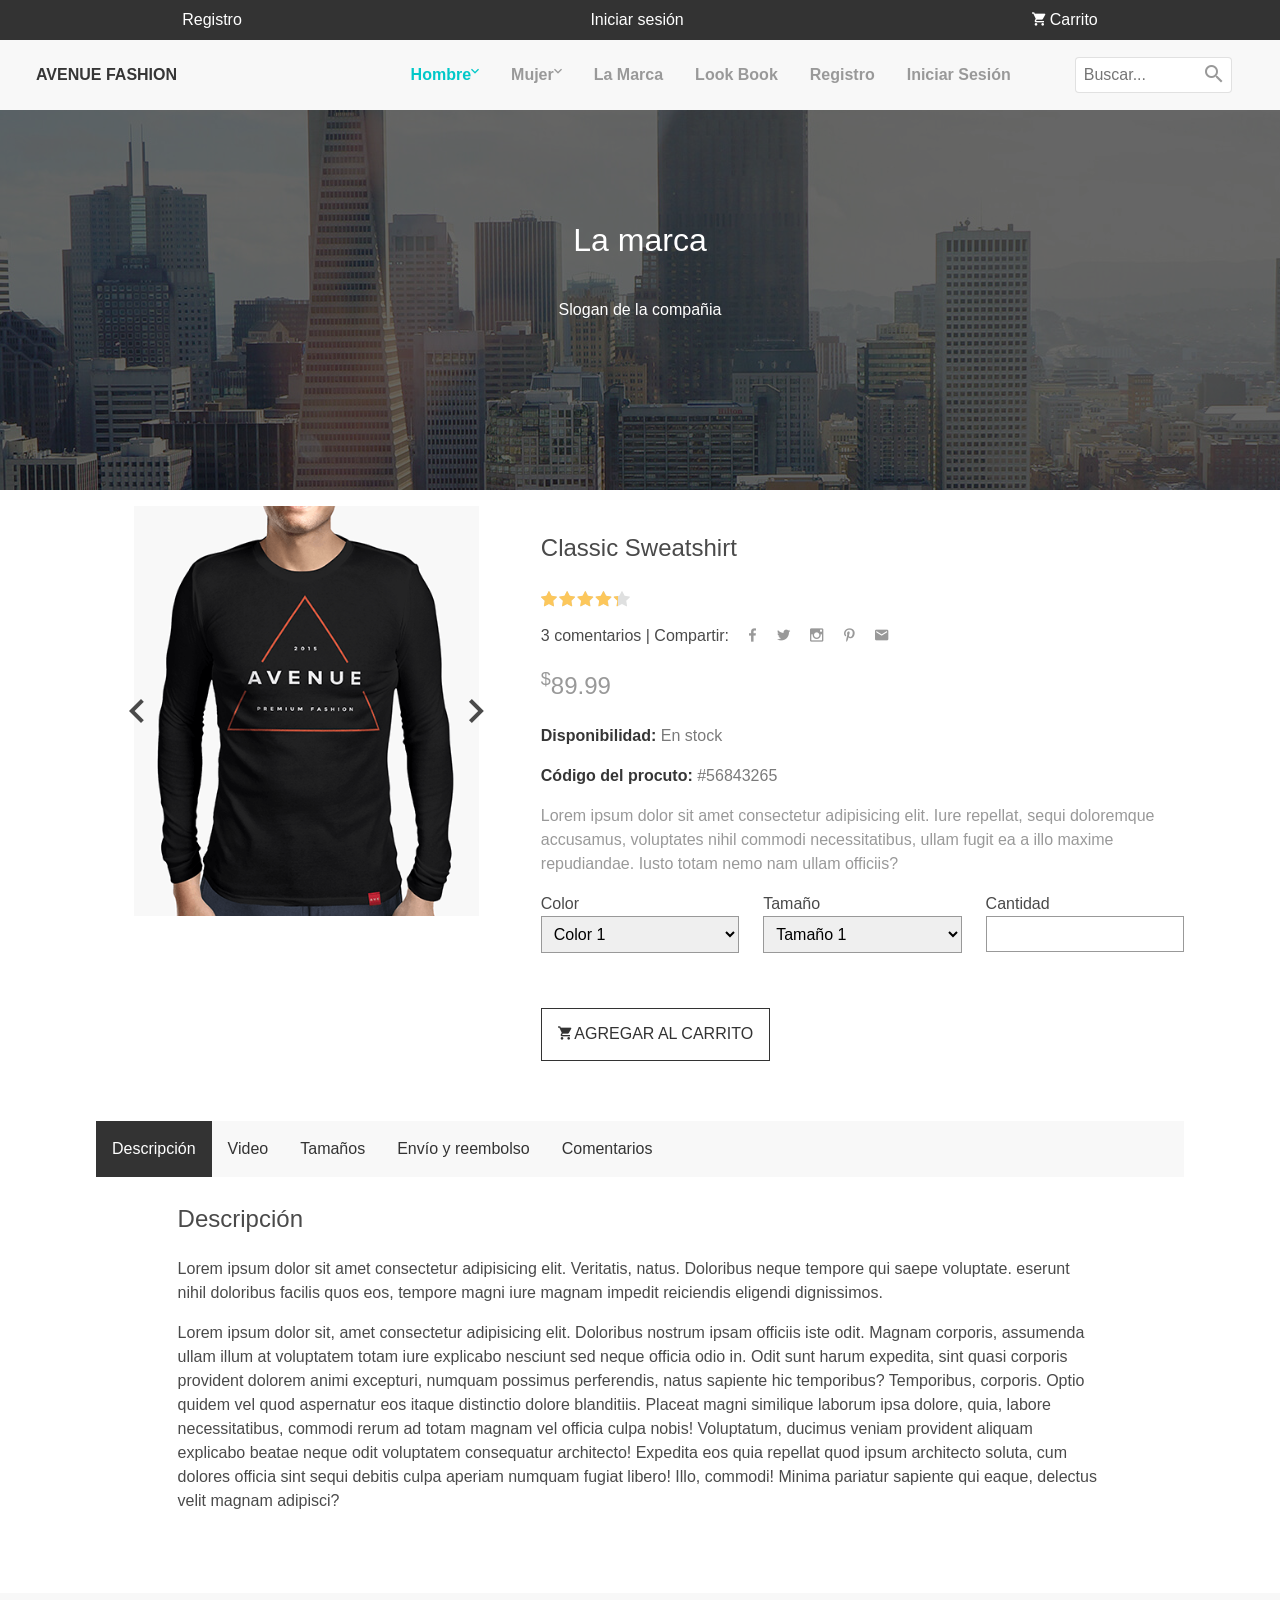
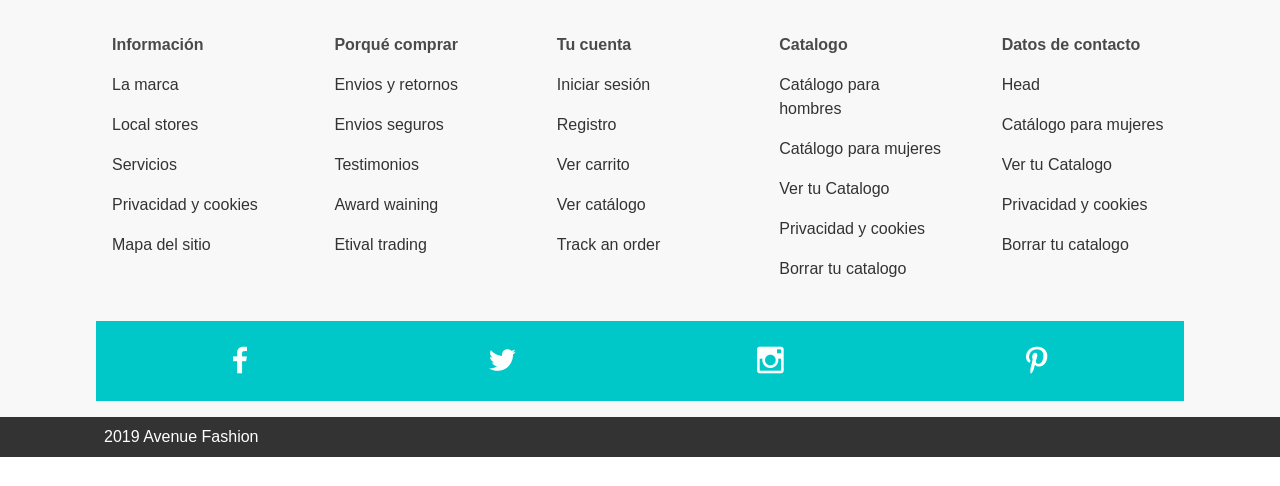
<file: shirtStore-master/producto.html>
<!DOCTYPE html>
<html lang="en">

<head>
    <meta charset="UTF-8">
    <meta name="viewport" content="width=device-width, initial-scale=1.0">
    <meta http-equiv="X-UA-Compatible" content="ie=edge">
    <link rel="stylesheet" href="css/bulma.min.css">
    <link rel="stylesheet" href="css/material-design-iconic-font.css">
    <link rel="stylesheet" href="css/styles.css">
    <title>Document</title>
</head>

<body>
    <!-- Barra de navegación -->
    <header>
        <nav class="navbar-top">
            <ul class="navbar-top-ul">
                <li class="navbar-top-item">
                    <a href="login.html" class="navbar-top-links">Registro</a>
                </li>
                <li class="navbar-top-item">
                    <a href="login.html" class="navbar-top-links">Iniciar sesión</a>
                </li>
                <li class="navbar-top-item">
                    <a href="#" class="navbar-top-links">
                        <i class="zmdi zmdi-shopping-cart"></i> Carrito
                        <!-- <i class="zmdi zmdi-chevron-down"></i> -->
                    </a>
                </li>
            </ul>
        </nav>
        <nav class="navbar">
            <header class="nabvar-mobile is-size-5-mobile">
                <a class="navbar-mobile-link has-text-white" href="#" id="btn-mobile"><i class="zmdi zmdi-menu"></i></a>
                <a class="navbar-mobile-link has-text-white" href="index.html">Avenue Fashion</a>
                <a class="navbar-mobile-link has-text-white" href="#"><i class="zmdi zmdi-shopping-cart"></i> Vacio</a>
            </header>
            <nav class="nav-menu --nav-dark-light" id="mySidenav">
                <form class="form-group " action="#">
                    <div class="form-group-container">
                        <span class="form-group-icon"><i class="zmdi zmdi-search"></i></span>
                        <input type="text" class="form-group-input" placeholder="Buscar...">
                    </div>
                </form>

                <a class="is-hidden-mobile brand is-uppercase has-text-weight-bold has-text-dark" href="index.html">Avenue
                    Fashion</a>
                <ul class="nav-menu-ul">
                    <li class="nav-menu-item" id="men">
                        <a class="nav-menu-link link-submenu active" href="#">Hombre <i
                                class="zmdi zmdi-chevron-down"></i></a>
                        <div class="container-sub-menu">
                            <ul class="sub-menu-ul">
                                <li class="nav-menu-item ">
                                    <a class="nav-menu-link" href="#">
                                        <strong>Casual</strong>
                                        <i class="zmdi zmdi-chevron-down "></i>
                                    </a>
                                    <ul class="sub-menu-ul">
                                        <li class="nav-menu-item"><a class="nav-menu-link" href="#">Chaquetas</a></li>
                                        <li class="nav-menu-item"><a class="nav-menu-link" href="#">Camisas Polo</a>
                                        </li>
                                        <li class="nav-menu-item"><a class="nav-menu-link" href="#">Pantalones</a></li>
                                        <li class="nav-menu-item"><a class="nav-menu-link" href="#">Camisetas</a></li>
                                    </ul>
                                </li>
                            </ul>
                            <ul class="sub-menu-ul">
                                <li class="nav-menu-item"><a class="nav-menu-link" href="#">
                                        <strong>Formal</strong>
                                        <i class="zmdi zmdi-chevron-down "></i>
                                    </a>
                                    <ul class="sub-menu-ul">
                                        <li class="nav-menu-item"><a class="nav-menu-link" href="#">Chaquetas</a></li>
                                        <li class="nav-menu-item"><a class="nav-menu-link" href="#">Camisetas</a></li>
                                        <li class="nav-menu-item"><a class="nav-menu-link" href="#">Trajes</a></li>
                                        <li class="nav-menu-item"><a class="nav-menu-link" href="#">Pantalones</a></li>
                                    </ul>
                                </li>
                            </ul>
                            <div class="ads is-hidden-touch">
                                <h1 class="ads-h1">Ofertas de Verano</h1>
                                <h2 class="ads-h2">Desde el 50% de descuento</h2>
                            </div>
                        </div>
                    </li>
                    <li class="nav-menu-item" id="women">
                        <a href="#" class="nav-menu-link link-submenu">Mujer <i class="zmdi zmdi-chevron-down"></i> </a>
                        <div class="container-sub-menu">

                            <ul class="sub-menu-ul">
                                <li class="nav-menu-item ">
                                    <a class="nav-menu-link" href="#">
                                        <strong>Casual</strong>
                                        <i class="zmdi zmdi-chevron-down "></i>
                                    </a>
                                    <ul class="sub-menu-ul">
                                        <li class="nav-menu-item"><a class="nav-menu-link" href="#">Chaquetas</a></li>
                                        <li class="nav-menu-item"><a class="nav-menu-link" href="#">Camisas Polo</a>
                                        </li>
                                        <li class="nav-menu-item"><a class="nav-menu-link" href="#">Pantalones</a></li>
                                        <li class="nav-menu-item"><a class="nav-menu-link" href="#">Camisetas</a></li>
                                    </ul>
                                </li>
                            </ul>
                            <ul class="sub-menu-ul">
                                <li class="nav-menu-item"><a class="nav-menu-link" href="#">
                                        <strong>Formal</strong>
                                        <i class="zmdi zmdi-chevron-down "></i>
                                    </a>
                                    <ul class="sub-menu-ul">
                                        <li class="nav-menu-item"><a class="nav-menu-link" href="#">Chaquetas</a></li>
                                        <li class="nav-menu-item"><a class="nav-menu-link" href="#">Camisetas</a></li>
                                        <li class="nav-menu-item"><a class="nav-menu-link" href="#">Trajes</a></li>
                                        <li class="nav-menu-item"><a class="nav-menu-link" href="#">Pantalones</a></li>
                                    </ul>
                                </li>
                            </ul>
                            <div class="ads is-hidden-touch">
                                <h1 class="ads-h1">Ofertas de Verano</h1>
                                <h2 class="ads-h2">Desde el 50% de descuento</h2>
                            </div>
                        </div>
                    </li>
                    <li class="nav-menu-item"><a href="brand.html" class="nav-menu-link">La Marca</a></li>
                    <li class="nav-menu-item"><a href="lookbook.html" class="nav-menu-link">Look Book</a></li>
                    <li class="nav-menu-item"><a href="login.html" class="nav-menu-link">Registro</a></li>
                    <li class="nav-menu-item"><a href="lookbook.html" class="nav-menu-link">Iniciar Sesión</a></li>
                </ul>
            </nav>
        </nav>
    </header>
    <!-- Banner -->
    <div class="banner banner-second">
        <div class="banner-container ">
            <h1>La marca</h1>
            <h2>Slogan de la compañia</h2>
        </div>
    </div>


    <div class="container">
        <div class="columns">
            <div class="column is-two-fifths-desktop">
                <div class="slider" id="slider">
                    <div class="slider-img-container">
                        <img src="img/item-1.png" alt="camiseta" class="active slider-item">
                    </div>
                    <div class="slider-img-container">
                        <img src="img/item-2.png" alt="camiseta" class="slider-item">
                    </div>
                    <div class="slider-img-container">
                        <img src="img/item-5.png" alt="camiseta" class="slider-item">
                    </div>
                    <div class="slider-button-left slider-buttons" onclick="previus()">
                        <i class="zmdi zmdi-chevron-left zmdi-hc-3x"></i>
                    </div>
                    <div class="slider-button-right slider-buttons" onclick="next()">
                        <i class="zmdi zmdi-chevron-right zmdi-hc-3x"></i>
                    </div>
                </div>
            </div>
            <div class="column">
                <h3 class="is-size-4">Classic Sweatshirt</h3>
                <div class="course-rating-container">
                    <div class="rating-stars" style="--rating: 86%">
                    </div>
                </div>
                <p class=""> 3 comentarios | Compartir: <a class="icon-socials" href="#"><i
                            class="zmdi zmdi-facebook"></i></a>
                    <a class="icon-socials" href="#"><i class="zmdi zmdi-twitter"></i></a>
                    <a class="icon-socials" href="#"><i class="zmdi zmdi-instagram"></i></a>
                    <a class="icon-socials" href="#"><i class="zmdi zmdi-pinterest"></i></a>
                    <a class="icon-socials" href="#"><i class="zmdi zmdi-email"></i></a>
                </p>
                <h2 class="price is-size-4"><sup>$</sup>89.99</h2>
                <p class="has-text-grey"> <strong>Disponibilidad:</strong> En stock</p>
                <p class="has-text-grey"><strong>Código del procuto: </strong>#56843265</p>
                <p class="text-default">Lorem ipsum dolor sit amet consectetur adipisicing elit. Iure
                    repellat,
                    sequi doloremque accusamus, voluptates nihil commodi necessitatibus, ullam
                    fugit ea a illo maxime repudiandae. Iusto totam nemo nam ullam officiis?</p>
                <form action="#" class="form-control">
                    <div class="columns is-multiline">
                        <div class="column is-one-third">
                            <label for="color">Color</label>
                            <select class="form-control-field" id="color">
                                <option value="#">Color 1</option>
                                <option value="#">Color 2</option>
                                <option value="#">Color 3</option>
                            </select>

                        </div>
                        <div class="column is-one-third">

                            <label for="size">Tamaño</label>
                            <select class="form-control-field" id="size">
                                <option value="#">Tamaño 1</option>
                                <option value="#">Tamaño 2</option>
                                <option value="#">Tamaño 3</option>
                            </select>
                        </div>
                        <div class="column is-one-third">
                            <label for="quality">Cantidad</label>
                            <input class="form-control-field" type="number">
                        </div>
                        <div class="column is-full is-marginless">
                            <button class="btn btn-default btn-outline"><i class="zmdi zmdi-shopping-cart"></i>
                                Agregar al carrito</button>
                        </div>
                    </div>

                </form>
            </div>

        </div>
    </div>
    <div class="container">

        <div class="columns is-tablet">
            <div class="column">
                <div class="tabs-container">
                    <ul class="tabs" id="tabs">
                        <li class="tabs-item active-tab">Descripción</li>
                        <li class="tabs-item">Video</li>
                        <li class="tabs-item">Tamaños</li>
                        <li class="tabs-item">Envío y reembolso</li>
                        <li class="tabs-item">Comentarios</li>
                    </ul>
                    <div class="tabs-panels">
                        <div class="tab-panel active-panel">
                            <div class="container">
                                <div class="columns">
                                    <div class="column">
                                        <h2 class="is-size-4">Descripción</h2>
                                        <p>Lorem ipsum dolor sit amet consectetur adipisicing elit. Veritatis, natus.
                                            Doloribus
                                            neque
                                            tempore
                                            qui saepe voluptate. eserunt nihil doloribus facilis quos eos, tempore magni
                                            iure magnam
                                            impedit
                                            reiciendis eligendi dignissimos.</p>
                                        <p>Lorem ipsum dolor sit, amet consectetur adipisicing elit. Doloribus nostrum
                                            ipsam
                                            officiis iste odit. Magnam corporis, assumenda ullam illum at voluptatem
                                            totam
                                            iure explicabo nesciunt sed neque officia odio in.
                                            Odit sunt harum expedita, sint quasi corporis provident dolorem animi
                                            excepturi,
                                            numquam possimus perferendis, natus sapiente hic temporibus? Temporibus,
                                            corporis. Optio quidem vel quod aspernatur eos itaque distinctio dolore
                                            blanditiis.
                                            Placeat magni similique laborum ipsa dolore, quia, labore necessitatibus,
                                            commodi rerum ad totam magnam vel officia culpa nobis! Voluptatum, ducimus
                                            veniam provident aliquam explicabo beatae neque odit voluptatem consequatur
                                            architecto!
                                            Expedita eos quia repellat quod ipsum architecto soluta, cum dolores officia
                                            sint sequi debitis culpa aperiam numquam fugiat libero! Illo, commodi!
                                            Minima
                                            pariatur sapiente qui eaque, delectus velit magnam adipisci?</p>
                                    </div>
                                </div>

                            </div>
                        </div>
                        <div class="tab-panel">
                            <div class="container">
                                <div class="columns">
                                    <div class="column is-half">

                                        <div class="video-container">
                                            <iframe src="https://www.youtube.com/embed/MDgZLV6gqV0" frameborder="0"
                                                allow="accelerometer; autoplay; encrypted-media; gyroscope; picture-in-picture"
                                                allowfullscreen></iframe>
                                        </div>
                                    </div>
                                    <div class="colulmn is-half">

                                        <h2 class="is-size-4">Video</h2>
                                        <p>Lorem ipsum dolor sit amet consectetur adipisicing elit. Veritatis,
                                            natus.
                                            Doloribus
                                            neque
                                            tempore
                                            qui saepe voluptate. eserunt nihil doloribus facilis quos eos, tempore
                                            magni
                                            iure magnam
                                            impedit
                                            reiciendis eligendi dignissimos.</p>
                                    </div>
                                </div>
                            </div>
                        </div>
                        <div class="tab-panel">
                            <h2 class="is-size-4">Tamaños</h2>
                            <p>Lorem ipsum dolor sit amet consectetur adipisicing elit. Veritatis, natus. Doloribus
                                neque
                                tempore
                                qui saepe voluptate. eserunt nihil doloribus facilis quos eos, tempore magni iure
                                magnam
                                impedit
                                reiciendis eligendi dignissimos.</p>
                        </div>
                        <div class="tab-panel">
                            <h2 class="is-size-4">Envios y reembolsos</h2>
                            <p>Lorem ipsum dolor sit amet consectetur adipisicing elit. Veritatis, natus. Doloribus
                                neque
                                tempore
                                qui saepe voluptate. eserunt nihil doloribus facilis quos eos, tempore magni iure
                                magnam
                                impedit
                                reiciendis eligendi dignissimos.</p>
                        </div>
                        <div class="tab-panel">
                            <h2 class="is-size-4">Comentarios</h2>
                            <div class="container">
                                <div class="columns is-multiline">
                                    <div class="column is-full">
                                        <div class="comment-container">
                                            <img class="avatar" src="img/user-men.jpg" alt="">
                                            <div class="comment">
                                                <div class="course-rating-container">
                                                    <div class="rating-stars" style="--rating: 100%">
                                                    </div>
                                                    <h3 class="is-size-5">lorem</h3>
                                                </div>
                                                <p>Lorem ipsum dolor sit, amet consectetur adipisicing elit. Numquam
                                                    nobis sed eveniet architecto iusto ex laborum, veniam facere.
                                                    Dolore ea repellendus possimus obcaecati, suscipit amet aut
                                                    quisquam
                                                    praesentium? Ea, enim!</p>
                                                <span class="text">7 de marzo 2019</span>
                                            </div>
                                        </div>
                                    </div>
                                    <div class="column is-full">
                                        <div class="comment-container">
                                            <img class="avatar" src="img/user-men.jpg" alt="">
                                            <div class="comment">
                                                <div class="course-rating-container">
                                                    <div class="rating-stars" style="--rating: 100%">
                                                    </div>
                                                    <h3 class="is-size-5">lorem</h3>
                                                </div>
                                                <p>Lorem ipsum dolor sit, amet consectetur adipisicing elit. Numquam
                                                    nobis sed eveniet architecto iusto ex laborum, veniam facere.
                                                    Dolore ea repellendus possimus obcaecati, suscipit amet aut
                                                    quisquam
                                                    praesentium? Ea, enim!</p>
                                                <span class="text">7 de marzo 2019</span>
                                            </div>
                                        </div>
                                    </div>
                                </div>
                            </div>
                        </div>
                    </div>
                </div>
            </div>
        </div>
    </div>


    <!-- footer -->
    <footer class="footer">
        <div class="container">
            <div class="columns is-multiline">
                <div class="column">
                    <ul class="footer-ul">
                        <li class="footer-item">
                            <h3 class="has-text-weight-bold">Información</h3>
                        </li>
                        <li class="footer-item"><a class="footer-link" href="#">La marca</a></li>
                        <li class="footer-item"><a class="footer-link" href="#">Local stores</a></li>
                        <li class="footer-item"><a class="footer-link" href="#">Servicios </a></li>
                        <li class="footer-item"><a class="footer-link" href="#">Privacidad y cookies</a></li>
                        <li class="footer-item"><a class="footer-link" href="#">Mapa del sitio</a></li>
                    </ul>
                </div>

                <div class="column">
                    <ul class="footer-ul">
                        <li class="footer-item">
                            <h3 class="has-text-weight-bold">Porqué comprar</h3>
                        </li>
                        <li class="footer-item"><a class="footer-link" href="#">Envios y retornos</a></li>
                        <li class="footer-item"><a class="footer-link" href="#">Envios seguros</a></li>
                        <li class="footer-item"><a class="footer-link" href="#">Testimonios </a></li>
                        <li class="footer-item"><a class="footer-link" href="#">Award waining</a></li>
                        <li class="footer-item"><a class="footer-link" href="#">Etival trading</a></li>
                    </ul>
                </div>
                <div class="column">
                    <ul class="footer-ul">
                        <li class="footer-item">
                            <h3 class="has-text-weight-bold">Tu cuenta</h3>
                        </li>
                        <li class="footer-item"><a class="footer-link" href="#">Iniciar sesión</a></li>
                        <li class="footer-item"><a class="footer-link" href="#">Registro</a></li>
                        <li class="footer-item"><a class="footer-link" href="#">Ver carrito </a></li>
                        <li class="footer-item"><a class="footer-link" href="#">Ver catálogo</a></li>
                        <li class="footer-item"><a class="footer-link" href="#">Track an order</a></li>
                    </ul>
                </div>
                <div class="column">
                    <ul class="footer-ul">
                        <li class="footer-item">
                            <h3 class="has-text-weight-bold">Catalogo</h3>
                        </li>
                        <li class="footer-item"><a class="footer-link" href="#">Catálogo para hombres</a></li>
                        <li class="footer-item"><a class="footer-link" href="#">Catálogo para mujeres</a></li>
                        <li class="footer-item"><a class="footer-link" href="#">Ver tu Catalogo </a></li>
                        <li class="footer-item"><a class="footer-link" href="#">Privacidad y cookies</a></li>
                        <li class="footer-item"><a class="footer-link" href="#">Borrar tu catalogo</a></li>
                    </ul>
                </div>
                <div class="column">

                    <ul class="footer-ul">
                        <li class="footer-item">
                            <h3 class="has-text-weight-bold">Datos de contacto</h3>
                        </li>
                        <li class="footer-item"><a class="footer-link" href="#">Head</a></li>
                        <li class="footer-item"><a class="footer-link" href="#">Catálogo para mujeres</a></li>
                        <li class="footer-item"><a class="footer-link" href="#">Ver tu Catalogo </a></li>
                        <li class="footer-item"><a class="footer-link" href="#">Privacidad y cookies</a></li>
                        <li class="footer-item"><a class="footer-link" href="#">Borrar tu catalogo</a></li>
                    </ul>
                </div>
                <div class="column is-full">
                    <div class="footer-socials">
                        <a class="footer-solcials-link" href="#"><i class="zmdi zmdi-facebook"></i></a>
                        <a class="footer-solcials-link" href="#"><i class="zmdi zmdi-twitter"></i></a>
                        <a class="footer-solcials-link" href="#"><i class="zmdi zmdi-instagram"></i></a>
                        <a class="footer-solcials-link" href="#"><i class="zmdi zmdi-pinterest"></i></a>
                    </div>
                </div>
            </div>
        </div>

        <div class="footer-bar-top">
            <div class="container">
                <a class="footer-bar-top-links" href="#">2019 Avenue Fashion</a>
            </div>
        </div>
    </footer>
    <script src="js/main.js"></script>
</body>

</html>
</file>
<file: shirtStore-master/css/styles.css>
@charset "UTF-8";

/*! normalize.css v8.0.0 | MIT License | github.com/necolas/normalize.css */
/* Document
   ========================================================================== */
/**
 * 1. Correct the line height in all browsers.
 * 2. Prevent adjustments of font size after orientation changes in iOS.
 */
*,
::after,
::before {
    box-sizing: border-box;
}

html {
    line-height: 1.15;
    /* 1 */
    -webkit-text-size-adjust: 100%;
    /* 2 */
}

/* Sections
   ========================================================================== */
/**
 * Remove the margin in all browsers.
 */
body {
    margin: 0;
}

/**
 * Correct the font size and margin on `h1` elements within `section` and
 * `article` contexts in Chrome, Firefox, and Safari.
 */
h1 {
    font-size: 2em;
    margin: 0.67em 0;
}

/* Grouping content
   ========================================================================== */
/**
 * 1. Add the correct box sizing in Firefox.
 * 2. Show the overflow in Edge and IE.
 */
hr {
    box-sizing: content-box;
    /* 1 */
    height: 0;
    /* 1 */
    overflow: visible;
    /* 2 */
}

/**
 * 1. Correct the inheritance and scaling of font size in all browsers.
 * 2. Correct the odd `em` font sizing in all browsers.
 */
pre {
    font-family: monospace, monospace;
    /* 1 */
    font-size: 1em;
    /* 2 */
}

/* Text-level semantics
   ========================================================================== */
/**
 * Remove the gray background on active links in IE 10.
 */
a {
    background-color: transparent;
}

/**
 * 1. Remove the bottom border in Chrome 57-
 * 2. Add the correct text decoration in Chrome, Edge, IE, Opera, and Safari.
 */
abbr[title] {
    border-bottom: none;
    /* 1 */
    text-decoration: underline;
    /* 2 */
    text-decoration: underline dotted;
    /* 2 */
}

/**
 * Add the correct font weight in Chrome, Edge, and Safari.
 */
b,
strong {
    font-weight: bolder;
}

/**
 * 1. Correct the inheritance and scaling of font size in all browsers.
 * 2. Correct the odd `em` font sizing in all browsers.
 */
code,
kbd,
samp {
    font-family: monospace, monospace;
    /* 1 */
    font-size: 1em;
    /* 2 */
}

/**
 * Add the correct font size in all browsers.
 */
small {
    font-size: 80%;
}

/**
 * Prevent `sub` and `sup` elements from affecting the line height in
 * all browsers.
 */
sub,
sup {
    font-size: 75%;
    line-height: 0;
    position: relative;
    vertical-align: baseline;
}

sub {
    bottom: -0.25em;
}

sup {
    top: -0.5em;
}

/* Embedded content
   ========================================================================== */
/**
 * Remove the border on images inside links in IE 10.
 */
img {
    border-style: none;
}

/* Forms
   ========================================================================== */
/**
 * 1. Change the font styles in all browsers.
 * 2. Remove the margin in Firefox and Safari.
 */
button,
input,
optgroup,
select,
textarea {
    font-family: inherit;
    /* 1 */
    font-size: 100%;
    /* 1 */
    line-height: 1.15;
    /* 1 */
    margin: 0;
    /* 2 */
}

/**
 * Show the overflow in IE.
 * 1. Show the overflow in Edge.
 */
button,
input {
    /* 1 */
    overflow: visible;
}

/**
 * Remove the inheritance of text transform in Edge, Firefox, and IE.
 * 1. Remove the inheritance of text transform in Firefox.
 */
button,
select {
    /* 1 */
    text-transform: none;
}

/**
 * Correct the inability to style clickable types in iOS and Safari.
 */
button,
[type="button"],
[type="reset"],
[type="submit"] {
    -webkit-appearance: button;
}

/**
 * Remove the inner border and padding in Firefox.
 */
button::-moz-focus-inner,
[type="button"]::-moz-focus-inner,
[type="reset"]::-moz-focus-inner,
[type="submit"]::-moz-focus-inner {
    border-style: none;
    padding: 0;
}

/**
 * Restore the focus styles unset by the previous rule.
 */
button:-moz-focusring,
[type="button"]:-moz-focusring,
[type="reset"]:-moz-focusring,
[type="submit"]:-moz-focusring {
    outline: 1px dotted ButtonText;
}

/**
 * Correct the padding in Firefox.
 */
fieldset {
    padding: 0.35em 0.75em 0.625em;
}

/**
 * 1. Correct the text wrapping in Edge and IE.
 * 2. Correct the color inheritance from `fieldset` elements in IE.
 * 3. Remove the padding so developers are not caught out when they zero out
 *    `fieldset` elements in all browsers.
 */
legend {
    box-sizing: border-box;
    /* 1 */
    color: inherit;
    /* 2 */
    display: table;
    /* 1 */
    max-width: 100%;
    /* 1 */
    padding: 0;
    /* 3 */
    white-space: normal;
    /* 1 */
}

/**
 * Add the correct vertical alignment in Chrome, Firefox, and Opera.
 */
progress {
    vertical-align: baseline;
}

/**
 * Remove the default vertical scrollbar in IE 10+.
 */
textarea {
    overflow: auto;
}

/**
 * 1. Add the correct box sizing in IE 10.
 * 2. Remove the padding in IE 10.
 */
[type="checkbox"],
[type="radio"] {
    box-sizing: border-box;
    /* 1 */
    padding: 0;
    /* 2 */
}

/**
 * Correct the cursor style of increment and decrement buttons in Chrome.
 */
[type="number"]::-webkit-inner-spin-button,
[type="number"]::-webkit-outer-spin-button {
    height: auto;
}

/**
 * 1. Correct the odd appearance in Chrome and Safari.
 * 2. Correct the outline style in Safari.
 */
[type="search"] {
    -webkit-appearance: textfield;
    /* 1 */
    outline-offset: -2px;
    /* 2 */
}

/**
 * Remove the inner padding in Chrome and Safari on macOS.
 */
[type="search"]::-webkit-search-decoration {
    -webkit-appearance: none;
}

/**
 * 1. Correct the inability to style clickable types in iOS and Safari.
 * 2. Change font properties to `inherit` in Safari.
 */
::-webkit-file-upload-button {
    -webkit-appearance: button;
    /* 1 */
    font: inherit;
    /* 2 */
}

/* Interactive
   ========================================================================== */
/*
 * Add the correct display in Edge, IE 10+, and Firefox.
 */
details {
    display: block;
}

/*
 * Add the correct display in all browsers.
 */
summary {
    display: list-item;
}

/* Misc
   ========================================================================== */
/**
 * Add the correct display in IE 10+.
 */
template {
    display: none;
}

/**
 * Add the correct display in IE 10.
 */
[hidden] {
    display: none;
}

*,
::after,
::before {
    box-sizing: border-box;
}

:root {
    /*Colores*/
    --dark: #333333;
    --dark-light: #999999;
    --primary: #00c8c8;
    --dark-lighten: #f8f8f8;
    --border-dark-light: solid 1px rgba(153, 153, 153, 0.29);
    /*Tamaños de tipografía*/
    /*  --titulo-h1: 32px;
    --body-font-size: 13px;


    @media (max-width: 375px){
        --titulo-h1: 20px;
    }*/
}

a {
    text-decoration: none;
}

ul {
    padding: 0;
}

li {
    list-style: none;
}

img {
    max-width: 100%;
    height: auto;
}

label {
    display: block;
}

iframe {
    height: 100%;
    position: absolute;
    width: 100%;
}

footer {
    padding-bottom: 0px !important;
}

.nabvar-mobile {
    background: var(--dark);
    display: flex;
    justify-content: space-between;
    padding: 10px;
    font-size: 1.5em;
    position: fixed;
    min-width: 100%;
    z-index: 200;
}

.nabvar-mobile-link {
    color: #ffffff !important;
    text-decoration: none;
}

.nav-menu {
    z-index: 50;
    width: 80%;
    padding-top: calc(40px + 1.5em);
    overflow: auto;
    position: fixed;
    top: 0;
    bottom: 0;
    z-index: 100;
    border: var(--border-dark-light);
    background: #ffffff;
    transition: 0.5s;
    transform: translateX(-100%);
}

.nav-menu-ul {
    margin: 1rem 0 1rem 0;
}

.nav-menu-item {
    border-top: var(--border-dark-light);
}

.nav-menu-link {
    color: var(--dark-light);
    text-decoration: none;
    display: block;
    padding: 1rem;
    display: flex;
    justify-content: space-between;
}

.sub-menu-ul {
    background: var(--dark-lighten);
}

.sub-menu-ul .nav-menu-link {
    padding-left: 40px;
}

.form-group {
    width: 90%;
    position: relative;
    margin: auto;
}

.form-group-container {
    position: relative;
}

.form-group-icon {
    position: absolute;
    right: 10px;
    font-size: 1.5em;
    color: var(--dark-light);
}

.form-group-input {
    padding: 0.5rem;
    border-radius: 4px;
    border: var(--border-dark-light);
    width: 100%;
    outline: none;
}

.nav {
    border-top: var(--border-dark-light);
    margin-top: 1rem;
    padding-top: 1rem;
    display: flex;
    justify-content: center;
    align-items: center;
    flex-wrap: wrap;
    padding-top: 0;
}

.nav-item {
    display: block;
    padding: 0.33333rem;
    text-decoration: none;
    text-transform: uppercase;
    color: var(--dark);
    font-weight: bold;
}

.nav-item:hover {
    color: var(--primary);
}

.container-sub-menu {
    overflow: hidden;
    max-height: 0;
    transition: max-height 0.3s ease;
}

.active {
    color: var(--primary) !important;
}

.openOffCanvas {
    transform: translateX(0);
}

@media (max-width: 1022px) {
    .navbar-top {
        display: none;
    }

    .nav-menu__container-sub-menu {
        overflow: hidden;
        max-height: 0;
        transition: max-height 0.3s ease;
    }
}

.nav {
    border-top: var(--border-dark-light);
    margin-top: 1rem;
    padding-top: 1rem;
    display: flex;
    justify-content: center;
    align-items: center;
    flex-wrap: wrap;
    padding-top: 0;
}

.nav-item {
    display: block;
    padding: 0.33333rem;
    text-decoration: none;
    text-transform: uppercase;
    color: var(--dark);
    font-weight: bold;
}

.nav-item:hover {
    color: var(--primary);
}

.--active {
    color: var(--primary);
}

@media screen and (min-width: 768px) {
    .brand {
        display: none;
    }
}

@media screen and (min-width: 1023px) {
    .brand {
        display: block;
    }

    .nav-menu-item {
        list-style: none;
    }

    .nabvar-mobile {
        display: none;
    }

    .navbar-top {
        background: var(--dark);
    }

    .navbar-top-ul {
        display: flex;
        margin: 0;
        padding: 0.5rem;
        justify-content: space-around;
    }

    .navbar-top-links {
        color: #ffffff;
    }

    .navbar-top-links:hover {
        color: var(--primary);
    }

    .nav-menu {
        z-index: 50;
        transform: translate(0);
        display: flex;
        justify-content: flex-end;
        background: transparent;
        width: 100%;
        height: 70px;
        padding-top: 0;
        border: 0;
        align-items: center;
        overflow: visible;
        margin-top: 2.5rem;
    }

    .nav-menu-ul {
        width: 80%;
        display: flex;
        justify-content: flex-end;
        overflow: visible;
        margin: 0;
        margin-right: 3rem;
    }

    .nav-menu-item {
        border-top: 0;
        position: relative;
    }

    .nav-menu-link {
        font-weight: bold;
    }

    .sub-menu-ul {
        display: flex;
        flex-direction: column;
        padding-right: 1rem;
    }

    .sub-menu-ul .nav-menu-item {
        display: flex;
        flex-direction: column;
    }

    .sub-menu-ul .nav-menu-link {
        padding: 16px;
        font-weight: normal;
    }

    .container-sub-menu {
        display: none;
        max-height: none;
        overflow: visible;
    }

    .nav-menu-item:hover > .container-sub-menu {
        width: 400px;
        background: var(--dark-lighten);
        padding: 1rem;
        position: absolute;
        top: 56px;
        display: flex;
        flex-wrap: wrap;
        -moz-box-shadow: 1px 6px 18px rgba(94, 94, 94, 0.5);
        /*FF 3.5+*/
        -webkit-box-shadow: 1px 6px 18px rgba(94, 94, 94, 0.5);
        /*Saf3-4, Chrome, iOS 4.0.2-4.2, Android 2.3+*/
        box-shadow: 1px 6px 18px rgba(94, 94, 94, 0.5);
        /* FF3.5+, Opera 9+, Saf1+, Chrome, IE10 */
        height: auto;
    }

    .--nav-dark-light {
        background: var(--dark-lighten);
    }

    .nav-menu .ads {
        width: 100%;
    }

    .nav-menu .brand {
        width: 20%;
        padding-left: 20px;
    }

    .nav-menu .form-group {
        margin: 0;
        order: 1;
        width: 200px;
        margin-right: 3rem;
    }

    .nav {
        width: 100%;
        justify-content: flex-start;
    }

    .nav-item {
        padding: 1rem;
    }
}

.nav-fixed {
    position: fixed;
    background: var(--dark-lighten);
    top: 0;
    margin: 0;
}

.banner-container {
    height: 100%;
    width: 100%;
    display: flex;
    flex-direction: column;
    justify-content: center;
    align-items: center;
    position: relative;
    color: #ffffff;
}

.banner-container .title {
    margin: 0;
}

.banner-container .btn {
    white-space: nowrap;
}

.title-cover {
    font-size: 10em;
    margin: 0;
    color: var(--dark);
}

.banner-cover,
.banner-second {
    background-position: center top;
    background-size: cover;
}

.banner-cover {
    background-image: url(../img/banner.png);
    height: 100vh;
}

.banner-container {
    height: 100%;
    width: 100%;
    display: flex;
    flex-direction: column;
    justify-content: center;
    align-items: center;
    position: relative;
    color: #ffffff;
}

.banner-container .title {
    margin: 0;
}

.banner-cover,
.banner-second {
    background-position: center top;
    background-size: cover;
}

.banner-cover {
    background-image: url(../img/banner.png);
    height: 100vh;
}

.banner-second {
    background-image: url(../img/banner-second.jpg);
    height: 50vh;
    margin-bottom: 1rem;
    position: relative;
}

.banner-second::before {
    content: "";
    background: #000000;
    position: absolute;
    width: 100%;
    height: 100%;
    opacity: 0.6;
}

@media screen and (min-width: 768px) {
    .banner {
        padding-top: 0;
    }

    .banner .title {
        font-size: 20rem !important;
    }

    .banner .title-cover {
        font-size: 20rem;
    }

    .banner .btn {
        position: absolute;
        right: 60px;
        bottom: 60px;
    }
}

@media screen and (min-width: 1023px) {
    .banner-cover {
        background-image: url(../img/banner-large.jpg);
    }
}

@media (max-width: 544px) {
    .column-full {
        width: 100% !important;
        text-align: center;
    }
}

.card {
    width: 100%;
    position: relative;
    background: #ffffff;
    margin-top: 1rem;
    cursor: pointer;
}

.card .price {
    position: absolute;
}

.card:hover > .card-info {
    display: block;
    transition: 0.2s all ease;
}

.card .card-buttons .btn:hover {
    color: #ffffff;
}

.card:hover,
.card-info {
    box-shadow: 1px 1px 13px 2px rgba(94, 94, 94, 0.5);
}

.card-info {
    padding: 0.5rem;
    display: none;
    position: absolute;
    top: 100%;
    background: #ffffff;
    z-index: 10;
    width: 100%;
}

.card-buttons {
    text-align: center;
    padding-top: 1rem;
    padding-bottom: 1rem;
}

.card-buttons a {
    margin-left: 10px;
}

@media screen and (max-width: 320px) {
    .card-buttons {
        width: 90%;
        display: flex;
        justify-content: space-between;
        padding: 0;
    }
}

.card-second {
    background: var(--dark-lighten);
    border: 0;
    box-shadow: none;
    width: 100%;
    position: relative;
    padding-top: 1rem;
}

.card-second-body {
    position: absolute;
    top: 0;
    width: 65%;
    display: flex;
    flex-direction: column;
}

@media (max-width: 372px) {
    .card-second-body {
        width: 80%;
    }
}

.btn {
    display: inline-block;
}

.card-second h1 {
    margin-bottom: 0;
}

.price {
    color: var(--dark-light);
    top: 0.5rem;
    left: 0.5rem;
}

.card-simple-options {
    display: none;
}

.card:hover > .card-simple-options {
    position: absolute;
    top: 0;
    display: flex;
    justify-content: center;
    align-items: center;
    height: 100%;
    width: 100%;
}

.card:hover > .card-simple-options .btn {
    margin: 0.5rem;
    background: var(--dark-lighten);
    color: var(--dark);
}

.card:hover > .card-simple-options .btn:hover {
    background: var(--dark-lighten);
    color: var(--primary);
}

.footer {
    background: var(--dark-lighten);
    margin-top: 1rem;
    padding: 24px 0px 0px 0px;
}

@media screen and (min-width: 768px) {
    .footer {
        display: flex;
        flex-direction: column;
    }
}

.footer-ul {
    width: 100%;
    margin: 0;
}

@media screen and (min-width: 768px) {
    .footer-ul {
        width: auto;
    }
}

.footer-item {
    margin: 1rem;
}

.footer-link {
    color: var(--dark);
}

.footer-link:hover {
    color: var(--primary);
}

.footer-socials {
    background: var(--primary);
    width: 100%;
    display: flex;
    justify-content: space-around;
    padding: 1rem;
    color: #ffffff;
    margin-bottom: 1rem;
}

.footer-solcials-link {
    color: #ffffff;
    font-size: 2em;
}

.footer-bar-top {
    background: var(--dark);
}

.footer-bar-top-links {
    color: #ffffff;
    display: flex;
    flex-direction: column;
    padding: 0.5rem;
}

.footer-bar-top-links:hover {
    color: var(--primary);
}

.form-group {
    width: 90%;
    position: relative;
    margin: auto;
}

.form-group__container {
    position: relative;
}

.form-group__icon {
    position: absolute;
    right: 10px;
    font-size: 1.5em;
    color: var(--dark-light);
}

.form-group__input {
    padding: 0.5rem;
    border-radius: 4px;
    border: var(--border-dark-light);
    width: 100%;
    outline: none;
}

.form-control-field {
    border: 1px solid var(--dark-light);
    padding: 0.5rem;
    width: 100%;
    outline: none;
}

.error {
    border: 1px solid #bb5465;
    background: #fcf8f9;
}

.form-control input {
    margin-bottom: 2rem;
}

.ads {
    color: #ffffff;
    background: var(--dark);
    display: flex;
    flex-direction: column;
    justify-content: center;
    align-items: center;
}

.ads-h1 {
    margin-bottom: 0;
}

.slider {
    width: 90%;
    min-height: 410px;
    position: relative;
    overflow: hidden;
    display: flex;
    align-items: center;
    height: auto;
    text-align: center;
    margin: 0 auto;
}

.slider-buttons {
    position: absolute;
    cursor: pointer;
    padding: 2px 12px;
}

.slider-buttons:hover {
    background: var(--primary);
    color: #ffffff;
}

.slider-button-left {
    left: 0;
}

.slider-button-right {
    right: 0;
}

.slider-img-container {
    width: 100%;
    height: 100%;
    position: absolute;
}

.slider-item {
    position: relative;
    height: inherit;
    visibility: hidden;
    object-fit: cover;
    opacity: 0;
    max-width: 100%;
}

.active {
    visibility: visible;
    opacity: 1;
    transition: visibility 1s, opacity 1s;
}

.tabs-container {
    width: 100%;
    margin-top: 3rem;
    position: relative;
}

.tabs {
    margin: 0;
    display: flex;
    white-space: nowrap;
    overflow: auto;
    background: var(--dark-lighten);
    justify-content: flex-start;
}

.tabs-item {
    position: relative;
    padding: 1em;
    display: block;
    color: var(--dark);
    cursor: pointer;
}

.active-tab {
    background: var(--dark);
    color: #ffffff;
}

.tabs-panels {
    position: relative;
    z-index: 10;
    margin-top: 1rem;
}

.tabs-panels h2 {
    margin-top: 0;
}

.tab-panel {
    position: absolute;
    left: -5000%;
    margin-bottom: 3rem;
}

.active-panel {
    position: relative;
    left: 0;
}

.video-container {
    height: 0;
    padding-bottom: 56.25%;
    position: relative;
}

.comment-container {
    display: flex;
    align-items: flex-start;
    border-bottom: var(--border-dark-light);
    margin-top: 1rem;
}

.avatar {
    margin-right: 1rem;
    border: solid 1px var(--dark-light);
}

.comment {
    flex: 1;
    margin-bottom: 1rem;
}

.container {
    width: 85%;
}

@media (min-width: 1091px) {
    .container-full {
        margin: auto;
        width: 95% !important;
    }
}

.rating-stars {
    --w: 60px;
    --h: calc(var(--w) / 5);
    position: relative;
    width: var(--w);
    height: var(--h);
    background: url(../img/star-empty.svg) left/var(--w) var(--h) no-repeat;
}

.rating-stars::after {
    content: '';
    background: url(../img/star-full.svg) left/var(--w) var(--h) no-repeat;
    position: absolute;
    top: 0;
    left: 0;
    width: var(--rating);
    height: 100%;
}

.course-rating-container .rating-stars {
    --w: 90px;
    margin: 0 .25rem 0 0;
}

.btn {
    padding: 1rem;
    text-decoration: none;
    text-transform: uppercase;
    text-align: center;
    cursor: pointer;
    background: transparent;
}

.btn-default {
    color: var(--dark);
    border: solid 1px var(--dark);
}

.btn-default:hover {
    background: var(--primary);
    color: #ffffff;
    border: 0;
}

.btn--mini-rounded {
    background: var(--dark);
    color: var(--dark-lighten);
    border-radius: 50%;
    padding: 13px 18px;
}

.btn--mini-rounded:hover {
    background: var(--primary);
}

.text {
    margin: 8px 0 8px 0;
}

.text-default {
    color: var(--dark-light);
}

.icon-socials {
    color: var(--dark-light);
    margin-right: 1rem;
}

.icon-socials:first-child {
    margin-left: 1rem;
}

.icon-socials:hover {
    color: var(--primary);
}

.brand {
    margin-left: 1rem;
}

.separator {
    border-top: var(--border-dark-light);
    width: 100%;
    margin-top: 1rem;
}

.hidden-mobile {
    display: none;
}

.--text-right {
    right: 0;
    text-align: right;
    padding: 0 1rem 0 0;
}

.--text-left {
    left: 0;
    text-align: left;
    padding: 0 0 0 1rem;
}
</file>
